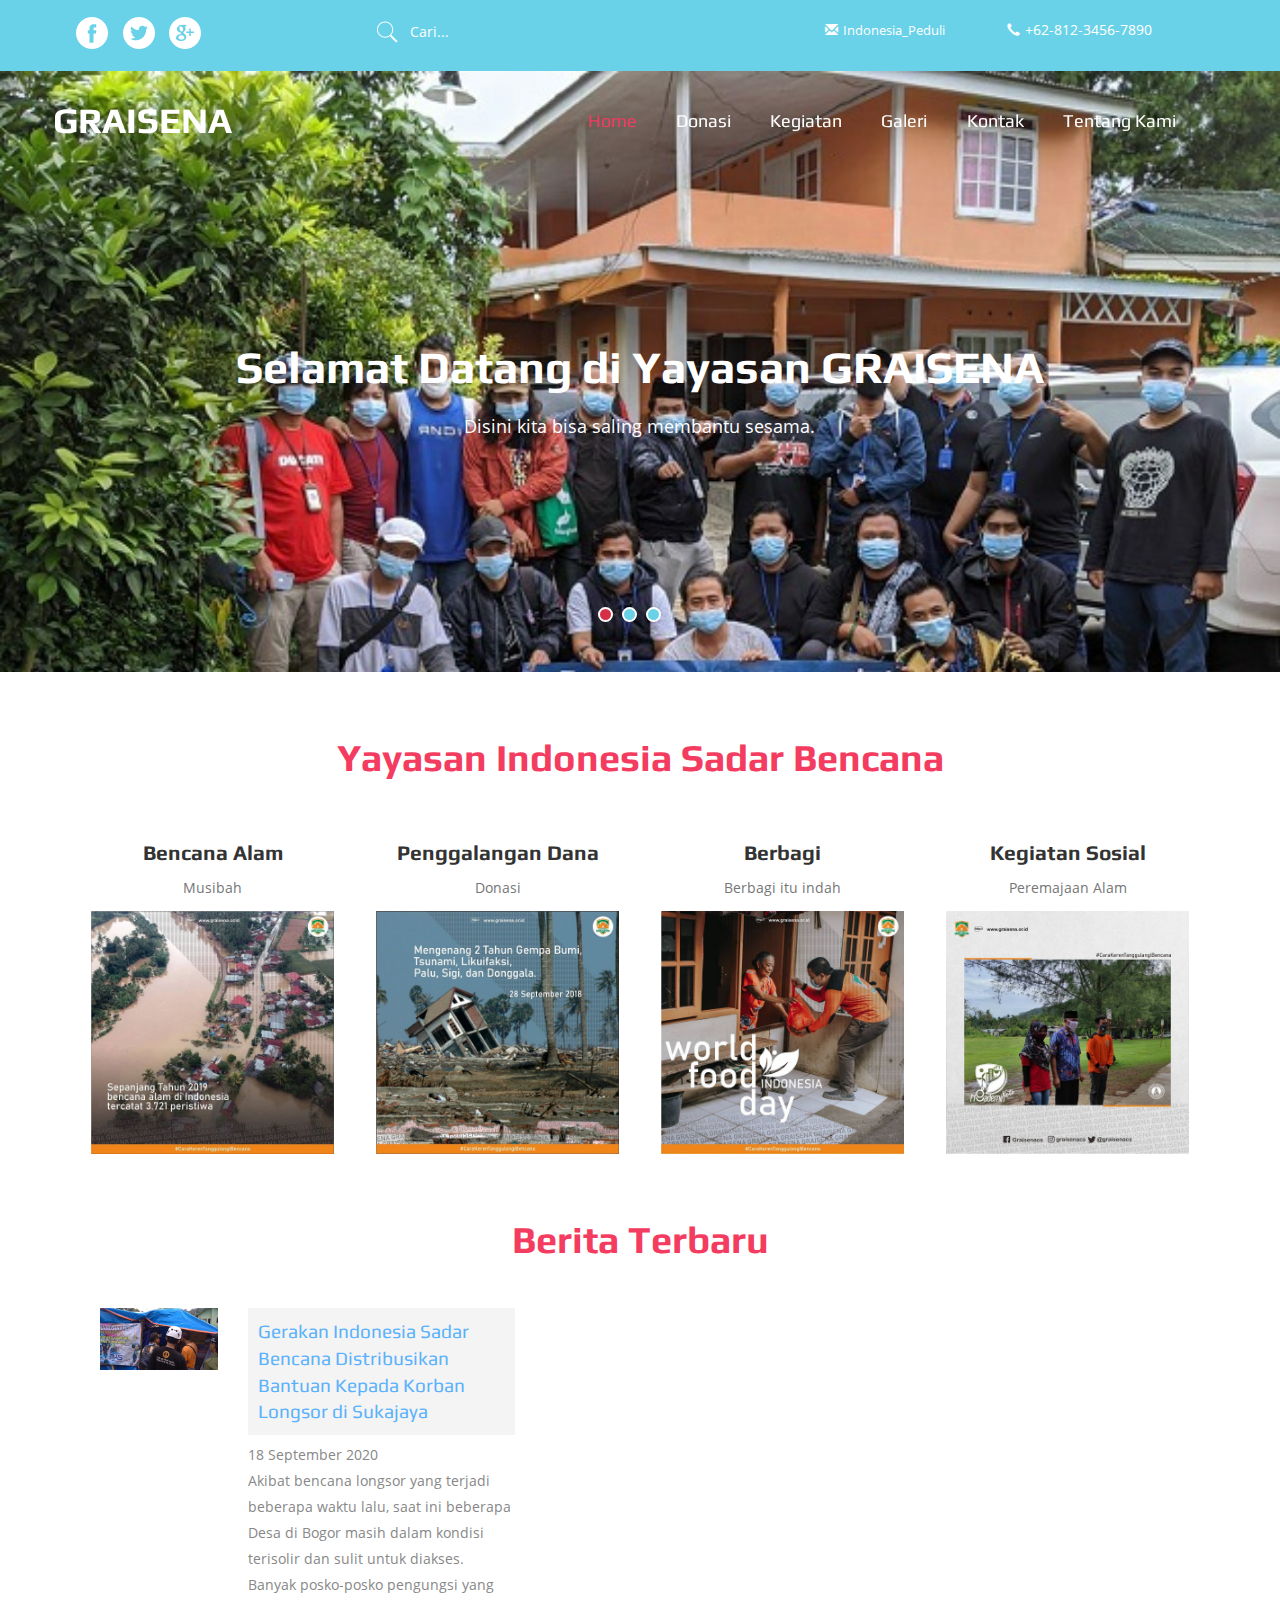
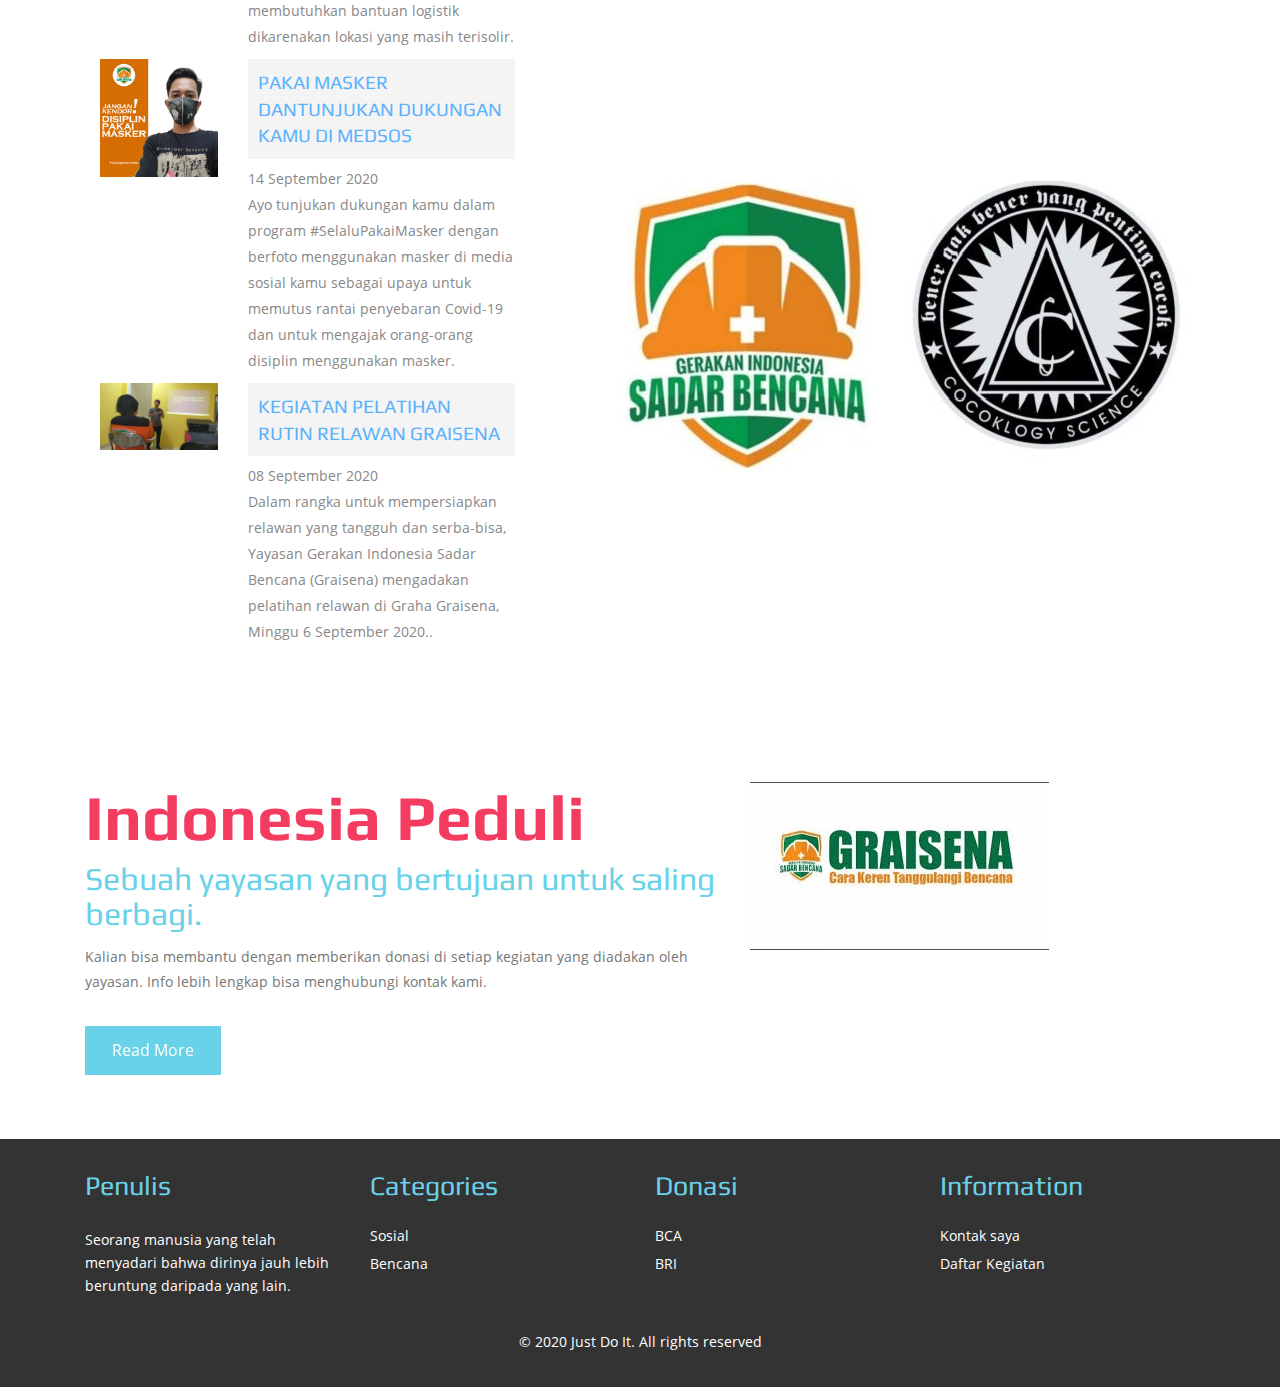
<file: index.html>
﻿<!--A Design by W3layouts
Author: W3layout
Author URL: http://w3layouts.com
License: Creative Commons Attribution 3.0 Unported
License URL: http://creativecommons.org/licenses/by/3.0/
-->
<!DOCTYPE HTML>
<html>
<head>
<title> .:Indonesia Sadar Bencana:.</title>
<link href="css/bootstrap.css" rel='stylesheet' type='text/css' />
<!-- jQuery (necessary JavaScript plugins) -->
<script src="js/bootstrap.js"></script>
<!-- Custom Theme files -->
<link href="css/style.css" rel='stylesheet' type='text/css' />
<!-- Custom Theme files -->
<!-- Custom Font Awesome files -->
<link rel="stylesheet" href="https://stackpath.bootstrapcdn.com/font-awesome/4.7.0/css/font-awesome.min.css">
<!--//theme-style-->
<meta name="viewport" content="width=device-width, initial-scale=1">
<meta http-equiv="Content-Type" content="text/html; charset=utf-8" />
<meta name="keywords" content="Game Box  Responsive web template, Bootstrap Web Templates, Flat Web Templates, Andriod Compatible web template, 
Smartphone Compatible web template, free webdesigns for Nokia, Samsung, LG, SonyErricsson, Motorola web design" />
<script type="application/x-javascript"> addEventListener("load", function() { setTimeout(hideURLbar, 0); }, false); function hideURLbar(){ window.scrollTo(0,1); } </script>

<script src="js/jquery.min.js"></script>

</head>
<body>
<!-- header -->
<div class="top-banner">
	 <div class="header">
		 <div class="container">
			 <div class="headr-left">
				 <div class="social">							
						<a href="http://www.facenook.com/wisnu.lyoko"><i class="facebook"></i></a>
						<a href="http:///www.twitter.com/wisnu_afifuddin"><i class="twitter"></i></a>
						<a href="http://www.plus.google.com/115979017088745964759"><i class="gplus"></i></a>		
				 </div>
				 <div class="search">
					 <form>
						 <input type="submit" value="">
						 <input type="text" value="" placeholder="Cari...">					 
					 </form>
				 </div>
				 <div class="clearfix"></div>
			 </div>
			 <div class="headr-right">
				 <div class="details">
					 <ul>
						 <li><a href="wisnuafif777@gmail.com"><span class="glyphicon glyphicon-envelope" aria-hidden="true"></span>Indonesia_Peduli</a></li>
						 <li><span class="glyphicon glyphicon-earphone" aria-hidden="true"></span>+62-812-3456-7890</li>
					 </ul>
				 </div>
			 </div>
			 <div class="clearfix"></div>
	 </div>
</div>
<!--banner-info-->	
	 <div class="banner-info">
		  <div class="container">
			  <div class="logo">
					 <h1><a href="index.html">GRAISENA</a></h1>
			  </div>
			 <div class="top-menu">
				 <span class="menu"></span>
					<ul class="nav1">
						 <li class="active"><a href="index.html">Home</a></li>	
						 <li><a href="donasi.html">Donasi</a></li>					 
						 <li><a href="reviews.html">Kegiatan</a></li>
						 <li><a href="gallery.html">Galeri</a></li>
						 <li><a href="contact.html">Kontak</a></li>
						 <li><a href="about.html">Tentang Kami</a></li>
				  </ul>
			 </div>	
<!-- script-for-menu -->
						<script>
							 $( "span.menu" ).click(function() {
							$( "ul.nav1" ).slideToggle( 300, function() {
							// Animation complete.
								});
								});
						</script>
					<!-- /script-for-menu -->
			 
			 <div class="clearfix"></div>
		 </div>
	 </div>
</div>
<!-- banner -->
	 <!-- Slider-starts-Here -->
	 <script src="js/responsiveslides.min.js"></script>
	 <script>
		$(function () {
		  $("#slider").responsiveSlides({
			auto:true,
			nav: false,
			speed: 500,
			namespace: "callbacks",
			pager:true,
		  });
		});
		
	   </script>
	 <div class="slider">
		  <div class="callbacks_container">
			  <ul class="rslides" id="slider">
					<div class="slid banner1">
						  <div class="caption">
								<h3>Selamat Datang di Yayasan GRAISENA</h3>
								<h4><p>Disini kita bisa saling membantu sesama.</p></h4>
						  </div>
					</div>				
					 <div class="slid banner2">	
						  <div class="caption">
								<h3>Selamat Datang di Yayasan GRAISENA</h3>
								<h4><p>Disini kita bisa saling membantu sesama.</p></h4>
						  </div>
					 </div>
					<div class="slid banner3">	
						<div class="caption">
							<h3>Selamat Datang di Yayasan GRAISENA</h3>
							<h4><p>Disini kita bisa saling membantu sesama.</p></h4>
						</div>
					</div>
			  </ul>
		 </div>
	 </div>

<!-- content -->
<div class="content">
	 <div class="container">
		 <div class="top-games">
			 <h3>Yayasan Indonesia Sadar Bencana</h3>
			 <span></span>
		 </div>
		 <div class="top-game-grids">
			 <ul id="flexiselDemo1">
				 <li>
					 <div class="game-grid">
						 <h4>Bencana Alam</h4>
						<p> Musibah </p>
						 <img src="images/FotoBencana1.jpg" class="img-responsive" alt=""/>
					 </div>	
				 </li>
				 <li>
					 <div class="game-grid">
						 <h4> Penggalangan Dana</h4>
						 <p>Donasi</p>
						 <img src="images/FotoDonasi.jpg" class="img-responsive" alt=""/>
					 </div>
				 </li>
				 <li>
					 <div class="game-grid">
						 <h4>Berbagi</h4>
						 <p> Berbagi itu indah</p>
						 <img src="images/FotoSosial1.jpg" class="img-responsive" alt=""/>
					 </div>
				 </li>
				 <li>
					 <div class="game-grid">
						 <h4>Kegiatan Sosial</h4>
						 <p>Peremajaan Alam</p>
						 <img src="images/FotoKegiatanReboisasi1.jpg" class="img-responsive" alt=""/>
					 </div>	
				 </li>				 				 	
			 </ul>
			 
			 <script type="text/javascript">
			 $(window).load(function() {			
			  $("#flexiselDemo1").flexisel({
				visibleItems: 4,
				animationSpeed: 1000,
				autoPlay: true,
				autoPlaySpeed: 3000,    		
				pauseOnHover:true,
				enableResponsiveBreakpoints: true,
				responsiveBreakpoints: { 
					portrait: { 
						changePoint:480,
						visibleItems: 1
					}, 
					landscape: { 
						changePoint:640,
						visibleItems: 2
					},
					tablet: { 
						changePoint:768,
						visibleItems: 3
					}
				}
			});
			});
			</script>
			<script type="text/javascript" src="js/jquery.flexisel.js"></script>	
		 </div>
	 </div>
</div>
<!-- latest -->
<div class="latest">
	 <div class="container">
		 <div class="latest-games">
			 <h3>Berita Terbaru</h3>
			 <span></span>
		 </div>
		 <div class="latest-top">				
				<div class="col-md-5 trailer-text">
				   <div class="sub-trailer">
				       <div class="col-md-4 sub-img">
							<img src="images/Update1.jpg" alt="img07"/>
					   </div>
					   <div class="col-md-8 sub-text">
					   		 <a href="https://graisena.or.id/2020/02/18/gerakan-indonesia-sadar-bencana-distribusikan-bantuan-kepada-korban-longsor-di-sukajaya/">Gerakan Indonesia Sadar Bencana Distribusikan Bantuan Kepada Korban Longsor di Sukajaya</a>
							 <p>18 September 2020<br> Akibat bencana longsor yang terjadi beberapa waktu lalu, saat ini beberapa Desa di Bogor masih dalam kondisi terisolir dan sulit untuk diakses. Banyak posko-posko pengungsi yang membutuhkan bantuan logistik dikarenakan lokasi yang masih terisolir.</p>
					   </div>
					    <div class="clearfix"> </div>
				   </div>
				    <div class="sub-trailer">
				       <div class="col-md-4 sub-img">
							<img src="images/Update2.jpg" alt="img07"/>
					   </div>
					   <div class="col-md-8 sub-text">
					   		 <a href="https://graisena.or.id/2020/09/14/pakai-masker-dantunjukan-dukungan-kamu-di-medsos/"> PAKAI MASKER DANTUNJUKAN DUKUNGAN KAMU DI MEDSOS</a>
							 <p>14 September 2020 <br> Ayo tunjukan dukungan kamu dalam program #SelaluPakaiMasker dengan berfoto menggunakan masker di media sosial kamu sebagai upaya untuk memutus rantai penyebaran Covid-19 dan untuk mengajak orang-orang disiplin menggunakan masker.</p>
					   </div>
					    <div class="clearfix"> </div>
				   </div>
				    <div class="sub-trailer">
				       <div class="col-md-4 sub-img">
							<img src="images/Update3.jpeg" alt="img07"/>
					   </div>
					   <div class="col-md-8 sub-text">
					   		 <a href="https://graisena.or.id/2020/09/08/kegiatan-pelatihan-rutin-relawan-graisena/">KEGIATAN PELATIHAN RUTIN RELAWAN GRAISENA</a>
							 <p>08 September 2020 <br> Dalam rangka untuk mempersiapkan relawan yang tangguh dan serba-bisa, Yayasan Gerakan Indonesia Sadar Bencana (Graisena) mengadakan pelatihan relawan di Graha Graisena, Minggu 6 September 2020..</p>
					   </div>
					    <div class="clearfix"> </div>
				   </div>
				</div>
				<div class="col-md-7 trailer">
				 <iframe width="560" height="315" src="https://www.youtube.com/embed/1UVcvcgF9Nk" frameborder="0" allow="accelerometer; autoplay; clipboard-write; encrypted-media; gyroscope; picture-in-picture" allowfullscreen></iframe>
				<!-- poster -->
				<div class="poster">
					<div class="container">
						<div class="poster-info">
						<img src="images/Sampulposter.jpg" alt="img07"/>
						</div>
					</div>
				</div>
				</div>
				
				 <div class="clearfix"> </div>
			</div>
	 </div>
</div>

<!-- x-box -->
<div class="x-box">
	 <div class="container">	
		 <div class="x-box_sec">
			 <div class="col-md-7 x-box-left">
				 <h2>Indonesia Peduli</h2>
				 <h3>Sebuah yayasan yang bertujuan untuk saling berbagi.</h3>
				 <p>Kalian bisa membantu dengan memberikan donasi di setiap kegiatan yang diadakan oleh yayasan. Info lebih lengkap bisa menghubungi kontak kami.</p>
				 <a class="hvr-bounce-to-top" href="reviews.html">Read More</a>
			 </div>
			 <div class="col-md-5 x-box-right">
				 <img src="images/Sampulbawah.jpg" class="img-responsive" alt=""/>
			 </div>
			 <div class="clearfix"></div>
		 </div>
	 </div>
</div>
<!-- footer -->
<div class="footer">
	 <div class="container">
		 <div class="footer-grids">
			 <div class="col-md-3 ftr-info">
				 <h3>Penulis</h3>
				 <p>Seorang manusia yang telah menyadari bahwa dirinya jauh lebih beruntung daripada yang lain.</p>
			 </div>
			 <div class="col-md-3 ftr-grid">
				 <h3>Categories</h3>
				 <ul class="ftr-list">
					 <li><a href="#">Sosial</a></li>
					 <li><a href="#">Bencana</a></li>
			
				 </ul>				 
			 </div>
			 <div class="col-md-3 ftr-grid">
				 <h3>Donasi</h3>
				 <ul class="ftr-list">
					 <li><a href="https://www.bca.co.id/">BCA</a></li>
					 <li><a href="https://bri.co.id/">BRI</a></li>
				
				 </ul>				 
			 </div>
			 <div class="col-md-3 ftr-grid">
				 <h3>Information</h3>
				 <ul class="ftr-list">	
					 <li><a href="https://wa.me/081247975919">Kontak saya</a></li> 
					 <li><a href="#">Daftar Kegiatan</a></li>
									 
				 </ul>				 
			 </div>		
			 <div class="clearfix"></div>
		 </div>
	 </div>
</div>
<!---->
<div class="copywrite">
	 <div class="container">
		 <p> © 2020 Just Do It. All rights reserved </a></p>
	 </div>
</div>
<!---->
</body>
</html>
</file>
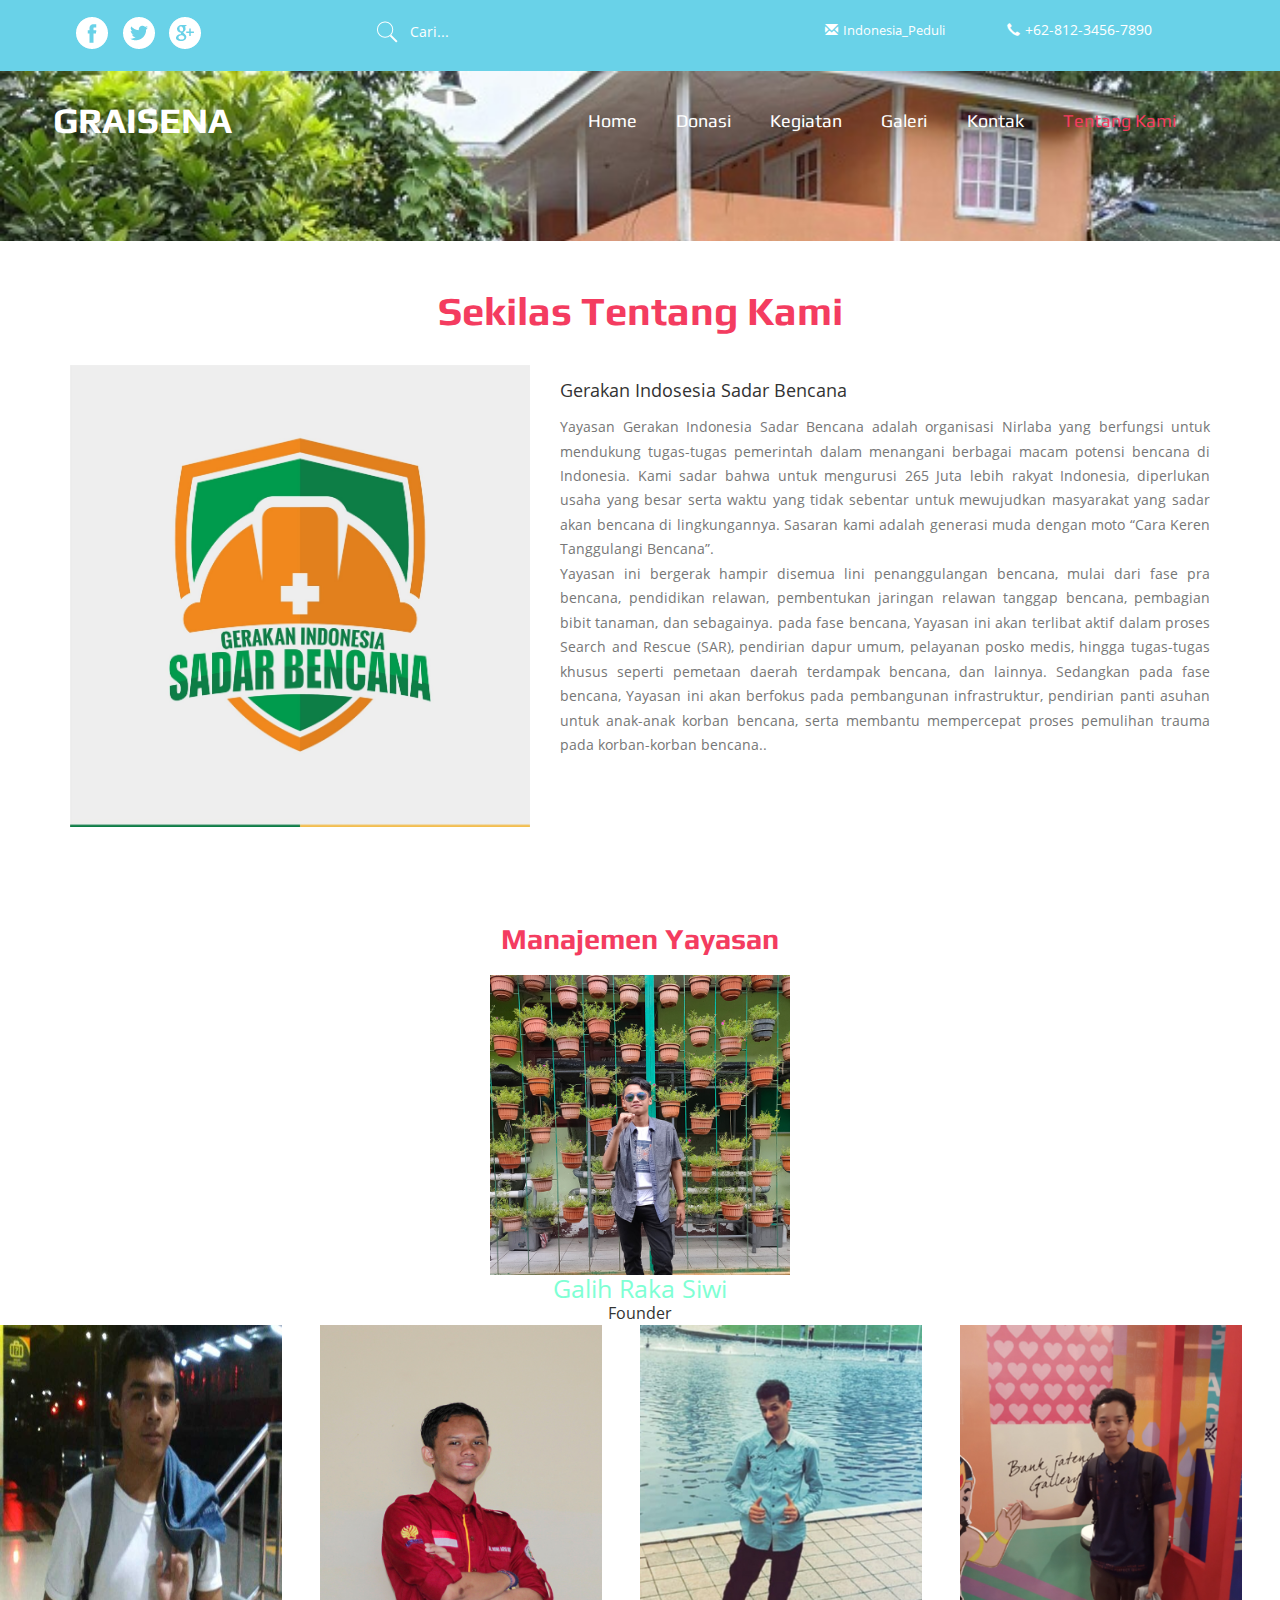
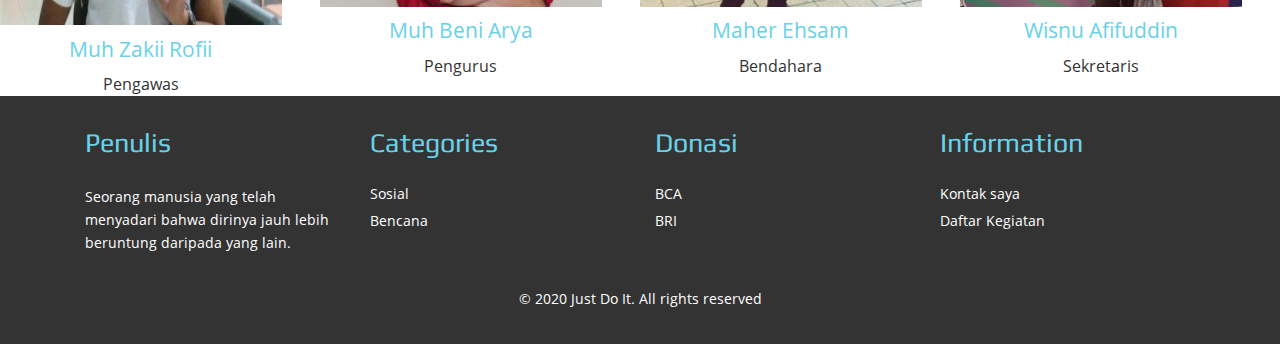
<file: about.html>
﻿<!--A Design by W3layouts
Author: W3layout
Author URL: http://w3layouts.com
License: Creative Commons Attribution 3.0 Unported
License URL: http://creativecommons.org/licenses/by/3.0/
-->
<!DOCTYPE HTML>
<html>
<head>
<title>.:Indonesia Sadar Bencana:.</title>
<link href="css/bootstrap.css" rel='stylesheet' type='text/css' />
<!-- jQuery (necessary JavaScript plugins) -->
<script src="js/bootstrap.js"></script>
<!-- Custom Theme files -->
<link href="css/style.css" rel='stylesheet' type='text/css' />
<!-- Custom Theme files -->
<!--//theme-style-->
<meta name="viewport" content="width=device-width, initial-scale=1">
<meta http-equiv="Content-Type" content="text/html; charset=utf-8" />
<meta name="keywords" content="Game Box  Responsive web template, Bootstrap Web Templates, Flat Web Templates, Andriod Compatible web template, 
Smartphone Compatible web template, free webdesigns for Nokia, Samsung, LG, SonyErricsson, Motorola web design" />
<script type="application/x-javascript"> addEventListener("load", function() { setTimeout(hideURLbar, 0); }, false); function hideURLbar(){ window.scrollTo(0,1); } </script>

<script src="js/jquery.min.js"></script>

</head>
<body>
<!-- header -->
<div class="header">
	 <div class="container">
		 <div class="headr-left">
			 <div class="social">							
					<a href="http://www.facenook.com/wisnu.lyoko"><i class="facebook"></i></a>
						<a href="http:///www.twitter.com/wisnu_afifuddin"><i class="twitter"></i></a>
						<a href="http://www.plus.google.com/115979017088745964759"><i class="gplus"></i></a>		
			 </div>
			 <div class="search">
				 <form>
					 <input type="submit" value="">
					 <input type="text" value="" placeholder="Cari...">					 
				 </form>
			 </div>
			 <div class="clearfix"></div>
		 </div>
		 <div class="headr-right">
			 <div class="details">
				 <ul>
					  <li><a href="wisnuafif777@gmail.com"><span class="glyphicon glyphicon-envelope" aria-hidden="true"></span>Indonesia_Peduli</a></li>
						 <li><span class="glyphicon glyphicon-earphone" aria-hidden="true"></span>+62-812-3456-7890</li>
				 </ul>
			 </div>
		 </div>
		 <div class="clearfix"></div>
	 </div>
</div>
<!--banner-info-->	
<div class="banner-info">
	  <div class="container">
		  <div class="logo">
				 <h1><a href="index.html">GRAISENA</a></h1>
		  </div>
		 <div class="top-menu">
		     <span class="menu"></span>
				<ul class="nav1">
						 <li><a href="index.html">Home</a></li>
						 <li><a href="donasi.html">Donasi</a></li>						  
						 <li><a href="reviews.html">Kegiatan</a></li>
						 <li><a href="gallery.html">Galeri</a></li>
						 <li><a href="contact.html">Kontak</a></li>
						 <li class="active"><a href="about.html">Tentang Kami</a></li>
			  </ul>
		 </div>	
<!-- script-for-menu -->
					<script>
						 $( "span.menu" ).click(function() {
						$( "ul.nav1" ).slideToggle( 300, function() {
						// Animation complete.
							});
							});
					</script>
				<!-- /script-for-menu -->		 
		 <div class="clearfix"></div>
	 </div>
</div>
<!-- banner -->
<div class="banner">		  			
		<div class="bnr2">						  
	   </div>			 
</div>
<!-- About -->
<div class="about">
	 <div class="container">
		 <p><h2>Sekilas Tentang Kami</h2></p>
		 <div class="about-info-grids">
			 <div class="col-md-5 abt-pic">
				 <img src="foto/10.jpg" class="img-responsive" alt=""/>
			 </div>
			 <div class="col-md-7 abt-info-pic">
				 <ul><h4> Gerakan Indosesia Sadar Bencana </h4>
					<p align="justify"> Yayasan Gerakan Indonesia Sadar Bencana adalah organisasi Nirlaba yang berfungsi untuk mendukung tugas-tugas pemerintah dalam menangani berbagai macam potensi bencana di Indonesia. Kami sadar bahwa untuk mengurusi 265 Juta lebih rakyat Indonesia, diperlukan usaha yang besar serta waktu yang tidak sebentar untuk mewujudkan masyarakat yang sadar akan bencana di lingkungannya. Sasaran kami adalah generasi muda dengan moto “Cara Keren Tanggulangi Bencana”.

<br>Yayasan ini bergerak hampir disemua lini penanggulangan bencana, mulai dari fase pra bencana, pendidikan relawan, pembentukan jaringan relawan tanggap bencana, pembagian bibit tanaman, dan sebagainya. pada fase bencana, Yayasan ini akan terlibat aktif dalam proses Search and Rescue (SAR), pendirian dapur umum, pelayanan posko medis, hingga tugas-tugas khusus seperti pemetaan daerah terdampak bencana, dan lainnya. Sedangkan pada fase bencana, Yayasan ini akan berfokus pada pembangunan infrastruktur, pendirian panti asuhan untuk anak-anak korban bencana, serta membantu mempercepat proses pemulihan trauma pada korban-korban bencana..</P>
				 </ul>
			 </div>
			 <div class="clearfix"></div>
		 </div>
		 
					 <div class="clearfix"></div>
				</div>
		   </div>

		   <div class="team">
			<div class="grid_4"></div>
			 <center> <h3>  Manajemen Yayasan</h3></center>	
			<div class="box" >			 	
			 <center> <img src="foto/galih.jpg"  width="300px" alt=""></center>  
					<center><p> <h4 style="color:aquamarine; font-size: 25px;"> Galih Raka Siwi</h4></p></center>
					 <p><center> Founder </P></center> 
			</div> 
			  <div class="grid_4 span66" >
				<div class="team-grid">
						   <img src="foto/zakii.jpg" height="300px" alt="">
						  <center> <h4>Muh Zakii Rofii</h4></center>
						  <p><center>Pengawas </p></center>
					  </div>
			  </div>  			  
			  <div class="grid_4">
				 <div class="team-grid">
						   <img src="foto/beni.jpg" alt="">
						  <center><p><h4>Muh Beni Arya</h4></p></center>
						  <p><center> Pengurus </p></center>
					  </div>
			  </div>
			    
			  <div class="grid_4 span66">
				<div class="team-grid">
						   <img src="foto/maher.jpg" alt="">
						  <center> <h4>Maher Ehsam</h4></center>
						  <p><center>Bendahara </p></center>
					  </div>
			  </div>
			   <div class="grid_4 span66">
				<div class="team-grid">
						   <img src="foto/wisnu.jpg" alt="">
						  <center> <h4>Wisnu Afifuddin</h4></center>
						  <p><center>Sekretaris </p></center>
					  </div>
			  </div>
			  </div>
			 <div class="clearfix"></div> 
		  </div>
	 </div>
</div>
<!-- footer -->
<div class="footer">
	 <div class="container">
		 <div class="footer-grids">
			 <div class="col-md-3 ftr-info">
				 <h3>Penulis</h3>
				 <p>Seorang manusia yang telah menyadari bahwa dirinya jauh lebih beruntung daripada yang lain.</p>
			 </div>
			 <div class="col-md-3 ftr-grid">
				 <h3>Categories</h3>
				 <ul class="ftr-list">
					 <li><a href="#">Sosial</a></li>
					 <li><a href="#">Bencana</a></li>
			
				 </ul>				 
			 </div>
			 <div class="col-md-3 ftr-grid">
				 <h3>Donasi</h3>
				 <ul class="ftr-list">
					 <li><a href="#">BCA</a></li>
					 <li><a href="#">BRI</a></li>
				
				 </ul>				 
			 </div>
			 <div class="col-md-3 ftr-grid">
				 <h3>Information</h3>
				 <ul class="ftr-list">	
					 <li><a href="#">Kontak saya</a></li>
					 <li><a href="#">Daftar Kegiatan</a></li>
									 
				 </ul>				 
			 </div>		
			 <div class="clearfix"></div>
		 </div>
	 </div>
</div>
<!---->
<div class="copywrite">
	 <div class="container">
		 <p> © 2020 Just Do It. All rights reserved </a></p>
	 </div>
</div>
<!---->
</body>
</html>
</file>
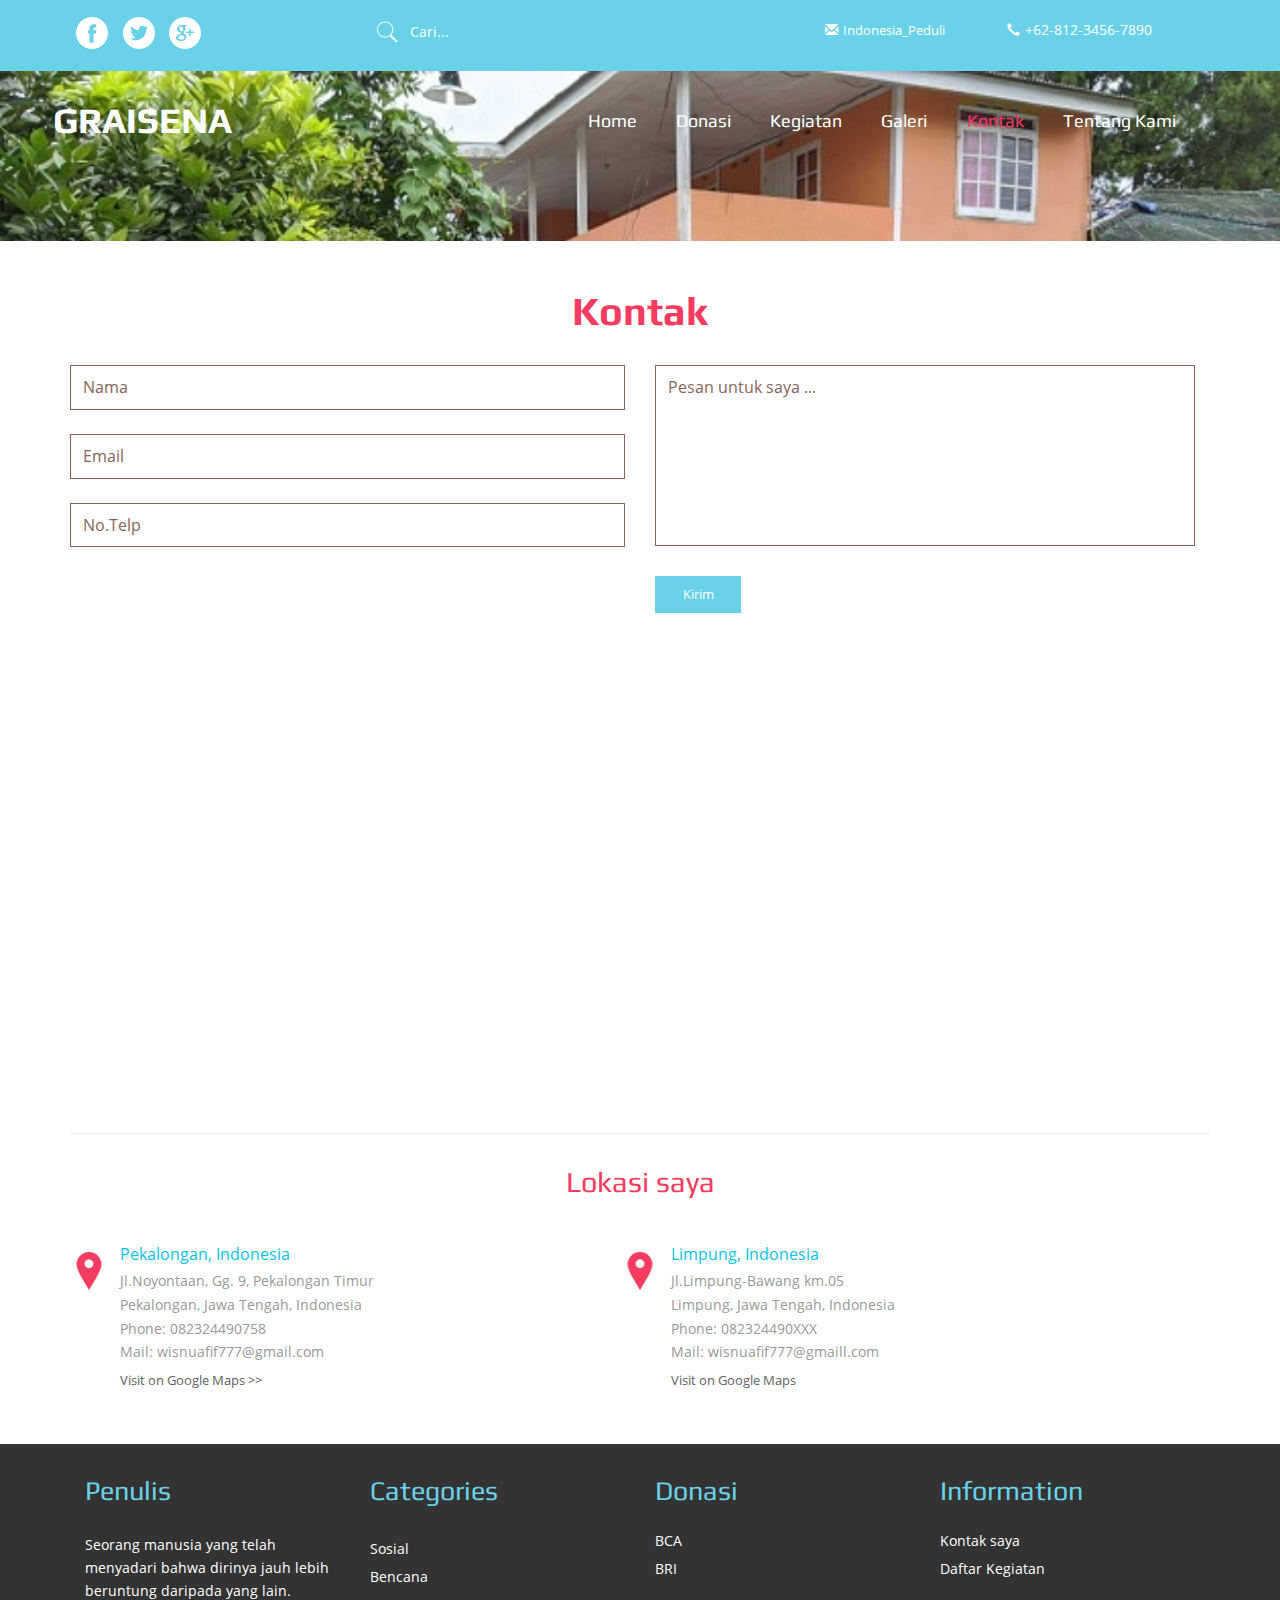
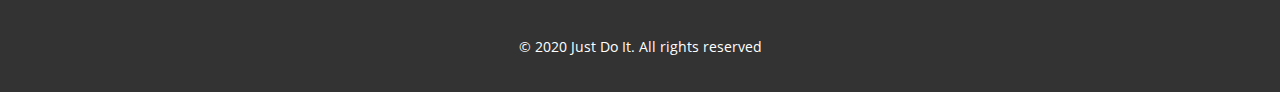
<file: contact.html>
﻿<!--A Design by W3layouts
Author: W3layout
Author URL: http://w3layouts.com
License: Creative Commons Attribution 3.0 Unported
License URL: http://creativecommons.org/licenses/by/3.0/
-->
<!DOCTYPE HTML>
<html>
<head>
<title>.:Indonesia Sadar Bencana:.</title>
<link href="css/bootstrap.css" rel='stylesheet' type='text/css' />
<!-- jQuery (necessary JavaScript plugins) -->
<script src="js/bootstrap.js"></script>
<!-- Custom Theme files -->
<link href="css/style.css" rel='stylesheet' type='text/css' />
<!-- Custom Theme files -->
<!--//theme-style-->
<meta name="viewport" content="width=device-width, initial-scale=1">
<meta http-equiv="Content-Type" content="text/html; charset=utf-8" />
<meta name="keywords" content="Game Box  Responsive web template, Bootstrap Web Templates, Flat Web Templates, Andriod Compatible web template, 
Smartphone Compatible web template, free webdesigns for Nokia, Samsung, LG, SonyErricsson, Motorola web design" />
<script type="application/x-javascript"> addEventListener("load", function() { setTimeout(hideURLbar, 0); }, false); function hideURLbar(){ window.scrollTo(0,1); } </script>

<script src="js/jquery.min.js"></script>

</head>
<body>
<!-- header -->
<div class="top-banner">
	 <div class="header">
		 <div class="container">
			 <div class="headr-left">
				 <div class="social">							
						<a href="http://www.facenook.com/wisnu.lyoko"><i class="facebook"></i></a>
						<a href="http:///www.twitter.com/wisnu_afifuddin"><i class="twitter"></i></a>
						<a href="http://www.plus.google.com/115979017088745964759"><i class="gplus"></i></a>		
				 </div>
				 <div class="search">
					 <form>
						 <input type="submit" value="">
						 <input type="text" value="" placeholder="Cari...">					 
					 </form>
				 </div>
				 <div class="clearfix"></div>
			 </div>
			 <div class="headr-right">
				 <div class="details">
					 <ul>
						 <li><a href="wisnuafif777@gmail.com"><span class="glyphicon glyphicon-envelope" aria-hidden="true"></span>Indonesia_Peduli</a></li>
						 <li><span class="glyphicon glyphicon-earphone" aria-hidden="true"></span>+62-812-3456-7890</li>
					 </ul>
				 </div>
			 </div>
			 <div class="clearfix"></div>
		 </div>
	 </div>
<!--banner-info-->	
<div class="banner-info">
	  <div class="container">
		  <div class="logo">
				 <h1><a href="index.html">GRAISENA</a></h1>
		  </div>
		 <div class="top-menu">
		     <span class="menu"></span>
				<ul class="nav1">
						 <li><a href="index.html">Home</a></li>
						 <li><a href="donasi.html">Donasi</a></li>						 
						 <li><a href="reviews.html">Kegiatan</a></li>
						 <li><a href="gallery.html">Galeri</a></li>
						 <li class="active"><a href="contact.html">Kontak</a></li>
						 <li><a href="about.html">Tentang Kami</a></li>
			  </ul>
		 </div>
<!-- script-for-menu -->
					<script>
						 $( "span.menu" ).click(function() {
						$( "ul.nav1" ).slideToggle( 300, function() {
						// Animation complete.
							});
							});
					</script>
				<!-- /script-for-menu -->		 
		 <div class="clearfix"></div>
	 </div>
</div>
<!-- banner -->
<div class="banner">		  			
		<div class="bnr2">						  
	   </div>			 
</div>
<!---->
<div class="contact">
	 <div class="container">
		 <div class="contact-head">
		 	 <h2>Kontak</h2>
			  <form>
				  <div class="col-md-6 contact-left">
					<input type="text" class="text" value="Nama" onfocus="this.value = '';" onblur="if (this.value == '') {this.value = 'Name';}">
					<input type="text" class="text" value="Email" onfocus="this.value = '';" onblur="if (this.value == '') {this.value = 'Email';}">
					<input type="text" class="text" value="No.Telp" onfocus="this.value = '';" onblur="if (this.value == '') {this.value = 'Phone';}">
				 </div>
				 <div class="col-md-6 contact-right">
						 <textarea value="Pesan" onfocus="this.value = '';" onblur="if (this.value == '') {this.value = 'Message';}">Pesan untuk saya ...</textarea>
						 <input type="submit" value="Kirim"/>
				 </div>
				 <div class="clearfix"></div>
			 </form>
		 </div>
		 <div class="contact-map">
				<iframe src="https://www.google.com/maps/embed?pb=!1m18!1m12!1m3!1d3960.95528741815!2d109.67789019112631!3d-6.895951746238798!2m3!1f0!2f0!3f0!3m2!1i1024!2i768!4f13.1!3m3!1m2!1s0x2e70243a0a9a0a61%3A0x829db6c24f46d1ef!2sGg.+9%2C+Pekalongan+Tim.%2C+Kota+Pekalongan%2C+Jawa+Tengah+51128%2C+Indonesia!5e0!3m2!1sid!2suk!4v1511389578329" width="600" height="450" frameborder="0" style="border:0" allowfullscreen></iframe>
	     </div>
		 <div class="address">
			 <h3>Lokasi saya</h3>
			 <div class="locations">				 
				  <ul>
					 <li><span></span></li>					 					
					 <li>
						 <div class="address-info">	
							 <h4>Pekalongan, Indonesia</h4>
							 <p>Jl.Noyontaan, Gg. 9, Pekalongan Timur</p>
							 <p>Pekalongan, Jawa Tengah, Indonesia</p>
							 <p>Phone: 082324490758</p>
							 <p>Mail: <a href="wisnuafif777@gmail.com"> wisnuafif777@gmail.com</a></p>
							 <p><h5><a href="https:"https://www.google.co.uk/maps/place/Gg.+9,+Pekalongan+Tim.,+Kota+Pekalongan,+Jawa+Tengah+51128,+Indonesia/@-6.8959517,109.6778902,17z/data=!4m13!1m7!3m6!1s0x2e70243a0a9a0a61:0x829db6c24f46d1ef!2sGg.+9,+Pekalongan+Tim.,+Kota+Pekalongan,+Jawa+Tengah+51128,+Indonesia!3b1!8m2!3d-6.8959411!4d109.6789899!3m4!1s0x2e70243a0a9a0a61:0x829db6c24f46d1ef!8m2!3d-6.8959411!4d109.6789899?hl=id">Visit on Google Maps >></a></h5>	</p>
						 </div>
					 </li>				
				  </ul>	
				  <ul>
					 <li><span></span></li>					 					
					 <li>
						 <div class="address-info">	
							 <h4>Limpung, Indonesia</h4>
							 <p>Jl.Limpung-Bawang km.05</p>
							 <p>Limpung, Jawa Tengah, Indonesia</p>
							 <p>Phone: 082324490XXX</p>
							 <p>Mail: <a href="wisnuafif777@gmail.com"> wisnuafif777@gmaill.com</a></p>
							 <p><h5><a href="https://www.google.co.uk/maps/place/Gg.+9,+Pekalongan+Tim.,+Kota+Pekalongan,+Jawa+Tengah+51128,+Indonesia/@-6.8959517,109.6778902,17z/data=!4m13!1m7!3m6!1s0x2e70243a0a9a0a61:0x829db6c24f46d1ef!2sGg.+9,+Pekalongan+Tim.,+Kota+Pekalongan,+Jawa+Tengah+51128,+Indonesia!3b1!8m2!3d-6.8959411!4d109.6789899!3m4!1s0x2e70243a0a9a0a61:0x829db6c24f46d1ef!8m2!3d-6.8959411!4d109.6789899?hl=id">Visit on Google Maps</h5></P>	
						 </div>
					 </li>				
				  </ul>		
			 </div>			 
		 </div>		 
	 </div>
</div>
<!-- footer -->
<div class="footer">
	 <div class="container">
		 <div class="footer-grids">
			 <div class="col-md-3 ftr-info">
				 <h3>Penulis</h3>
				 <p>Seorang manusia yang telah menyadari bahwa dirinya jauh lebih beruntung daripada yang lain.</p>
			 </div>
			 <div class="col-md-3 ftr-grid">
				 <h3>Categories</h3>
				 <ul class="ftr-list">
					 <li><a href="#">Sosial</a></li>
					 <li><a href="#">Bencana</a></li>
			
				 </ul>				 
			 </div>
			 <div class="col-md-3 ftr-grid">
				 <h3>Donasi</h3>
				 <ul class="ftr-list">
					 <li><a href="#">BCA</a></li>
					 <li><a href="#">BRI</a></li>
				
				 </ul>				 
			 </div>
			 <div class="col-md-3 ftr-grid">
				 <h3>Information</h3>
				 <ul class="ftr-list">	
					 <li><a href="#">Kontak saya</a></li>
					 <li><a href="#">Daftar Kegiatan</a></li>
									 
				 </ul>				 
			 </div>		
			 <div class="clearfix"></div>
		 </div>
	 </div>
</div>
<!---->
<div class="copywrite">
	 <div class="container">
		 <p> © 2020 Just Do It. All rights reserved </a></p>
	 </div>
</div>
<!---->
</body>
</html>
</file>
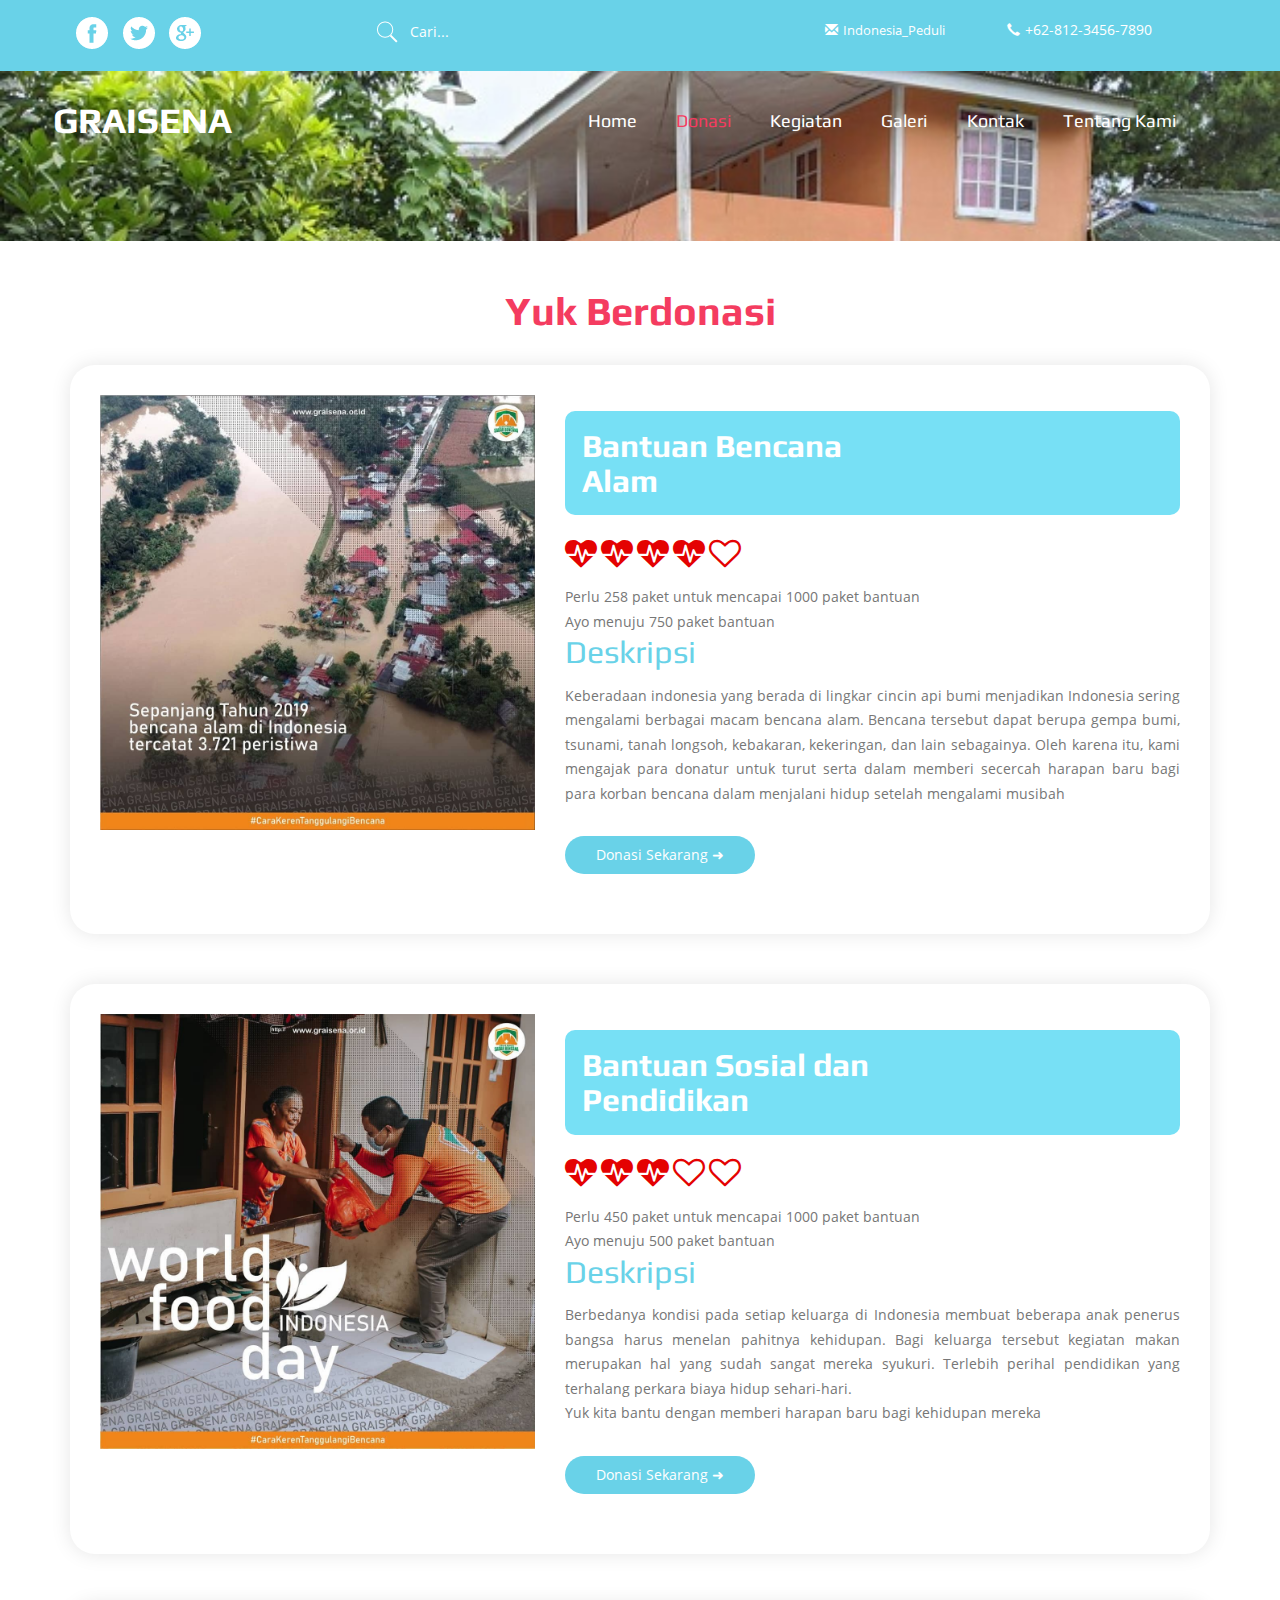
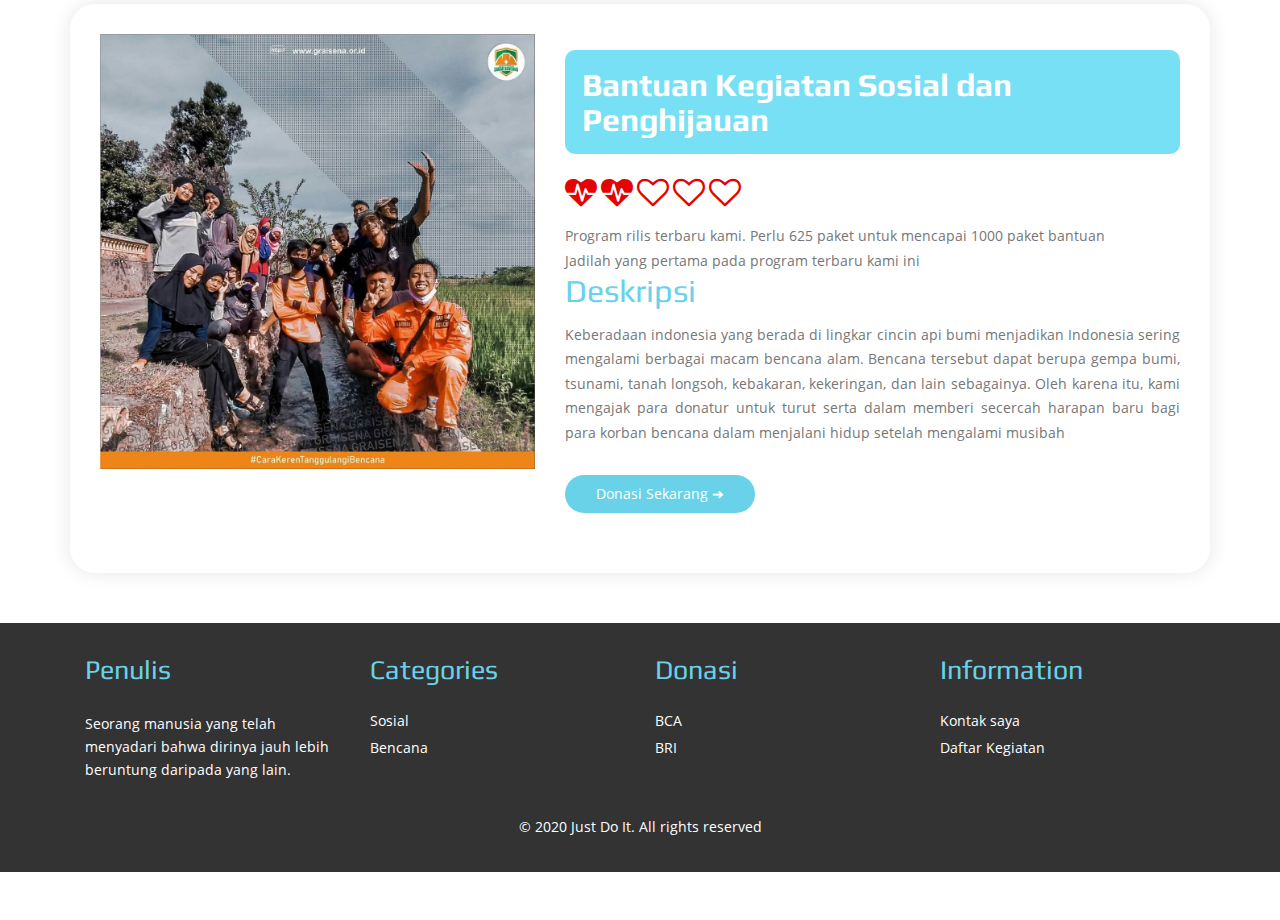
<file: donasi.html>
<!--A Design by W3layouts
Author: W3layout
Author URL: http://w3layouts.com
License: Creative Commons Attribution 3.0 Unported
License URL: http://creativecommons.org/licenses/by/3.0/
-->
<!DOCTYPE HTML>
<html>
<head>
<title>.:Indonesia Sadar Bencana:.</title>
<link href="css/bootstrap.css" rel='stylesheet' type='text/css' />
<!-- jQuery (necessary JavaScript plugins) -->
<script src="js/bootstrap.js"></script>
<!-- Custom Theme files -->
<link href="css/style.css" rel='stylesheet' type='text/css' />
<link rel="stylesheet" href="css/lightbox.css">
<!-- Custom Font Awesome files -->
<link rel="stylesheet" href="https://stackpath.bootstrapcdn.com/font-awesome/4.7.0/css/font-awesome.min.css">

<!-- Custom Theme files -->
<!--//theme-style-->
<meta name="viewport" content="width=device-width, initial-scale=1">
<meta http-equiv="Content-Type" content="text/html; charset=utf-8" />
<meta name="keywords" content="Game Box  Responsive web template, Bootstrap Web Templates, Flat Web Templates, Andriod Compatible web template, 
Smartphone Compatible web template, free webdesigns for Nokia, Samsung, LG, SonyErricsson, Motorola web design" />
<script type="application/x-javascript"> addEventListener("load", function() { setTimeout(hideURLbar, 0); }, false); function hideURLbar(){ window.scrollTo(0,1); } </script>

<script src="js/jquery.min.js"></script>

</head>
<body>
<!-- header -->
<div class="top-banner">
	 <div class="header">
		 <div class="container">
			 <div class="headr-left">
				 <div class="social">							
						<a href="http://www.facenook.com/wisnu.lyoko"><i class="facebook"></i></a>
						<a href="http:///www.twitter.com/wisnu_afifuddin"><i class="twitter"></i></a>
						<a href="http://www.plus.google.com/115979017088745964759"><i class="gplus"></i></a>		
				 </div>
				 <div class="search">
					 <form>
						 <input type="submit" value="">
						 <input type="text" value="" placeholder="Cari...">					 
					 </form>
				 </div>
				 <div class="clearfix"></div>
			 </div>
			 <div class="headr-right">
				 <div class="details">
					 <ul>
						 <li><a href="wisnuafif777@gmail.com"><span class="glyphicon glyphicon-envelope" aria-hidden="true"></span>Indonesia_Peduli</a></li>
						 <li><span class="glyphicon glyphicon-earphone" aria-hidden="true"></span>+62-812-3456-7890</li>
					 </ul>
				 </div>
			 </div>
			 <div class="clearfix"></div>
		 </div>
	 </div>
<!--banner-info-->	
<div class="banner-info">
	  <div class="container">
		  <div class="logo">
				 <h1><a href="index.html">GRAISENA</a></h1>
		  </div>
		 <div class="top-menu">
		     <span class="menu"></span>
				<ul class="nav1">
						 <li><a href="index.html">Home</a></li>
						 <li class="active"><a href="donasi.html">Donasi</a></li>							 
						 <li><a href="reviews.html">Kegiatan</a></li>
						 <li><a href="gallery.html">Galeri</a></li>
						 <li><a href="contact.html">Kontak</a></li>
						 <li><a href="about.html">Tentang Kami</a></li>
			  </ul>
		 </div>
<!-- script-for-menu -->
					<script>
						 $( "span.menu" ).click(function() {
						$( "ul.nav1" ).slideToggle( 300, function() {
						// Animation complete.
							});
							});
					</script>
				<!-- /script-for-menu -->		 
		 <div class="clearfix"></div>
	 </div>
</div>
<!-- banner -->
<div class="banner">		  			
		<div class="bnr2">						  
	   </div>			 
</div>
<!----> 
			<div class="about">
				<div class="container">
					<p><h2>Yuk Berdonasi</h2></p>
					<div class="about-info-grids">
						<div class="opik">
						<div class="col-md-5 abt-pic">
							<img src="images/FotoBencana1.jpg" class="img-responsive" alt=""/>
						</div>
						<div class="col-md-7 abt-info-pic">
							<ul><h1 class="sania"> Bantuan Bencana </br>Alam</h1>
							</br>
								<div class="rating">
									<i class="fa fa-heartbeat fa-2x" aria-hidden="true"></i>
									<i class="fa fa-heartbeat fa-2x" aria-hidden="true"></i>
									<i class="fa fa-heartbeat fa-2x" aria-hidden="true"></i>
									<i class="fa fa-heartbeat fa-2x" aria-hidden="true"></i>
									<i class="fa fa-heart-o fa-2x" aria-hidden="true"></i>
								</div>
							   <p align="justify">Perlu 258 paket untuk mencapai 1000 paket bantuan </br> Ayo menuju 750 paket bantuan		</p>
								<h3>Deskripsi</h3>
								<p align="justify">Keberadaan indonesia yang berada di lingkar cincin api bumi menjadikan Indonesia
												sering mengalami berbagai macam bencana alam. Bencana tersebut dapat berupa gempa bumi,
												 tsunami, tanah longsoh, kebakaran, kekeringan, dan lain sebagainya. Oleh karena itu, kami 
												 mengajak para donatur untuk turut serta dalam memberi secercah harapan baru bagi para korban bencana dalam menjalani hidup setelah
												  mengalami musibah
								</p>
								<a href="" class="btn" >Donasi Sekarang &#10140</a>
							</ul>
						</div>
						
						<div class="clearfix"></div>
					</div>
					<div class="opik">
						<div class="col-md-5 abt-pic">
							<img src="foto/1.jpg" class="img-responsive" alt=""/>
						</div>
						<div class="col-md-7 abt-info-pic">
							<ul><h1 class="sania"> Bantuan Sosial dan </br>Pendidikan</h1>
							</br>
								<div class="rating">
									<i class="fa fa-heartbeat fa-2x" aria-hidden="true"></i>
									<i class="fa fa-heartbeat fa-2x" aria-hidden="true"></i>
									<i class="fa fa-heartbeat fa-2x" aria-hidden="true"></i>
									<i class="fa fa-heart-o fa-2x" aria-hidden="true"></i>
									<i class="fa fa-heart-o fa-2x" aria-hidden="true"></i>
								</div>
							   <p align="justify">Perlu 450 paket untuk mencapai 1000 paket bantuan </br> Ayo menuju 500 paket bantuan		</p>
								<h3>Deskripsi</h3>
								<p align="justify">Berbedanya kondisi pada setiap keluarga di Indonesia membuat beberapa anak penerus bangsa
													harus menelan pahitnya kehidupan. Bagi keluarga tersebut kegiatan makan merupakan hal yang
													 sudah sangat mereka syukuri. Terlebih perihal pendidikan yang terhalang perkara biaya hidup sehari-hari. 
								</br>Yuk kita bantu dengan memberi harapan baru bagi kehidupan mereka
								</p>
								<a href="" class="btn" >Donasi Sekarang &#10140</a>
							</ul>
						</div>
						
						<div class="clearfix"></div>
					</div>
					<div class="opik">
						<div class="col-md-5 abt-pic">
							<img src="foto/9.jpg" class="img-responsive" alt=""/>
						</div>
						<div class="col-md-7 abt-info-pic">
							<ul><h1 class="sania"> Bantuan Kegiatan Sosial dan </br>Penghijauan</h1>
							</br>
								<div class="rating">
									<i class="fa fa-heartbeat fa-2x" aria-hidden="true"></i>
									<i class="fa fa-heartbeat fa-2x" aria-hidden="true"></i>
									<i class="fa fa-heart-o fa-2x" aria-hidden="true"></i>
									<i class="fa fa-heart-o fa-2x" aria-hidden="true"></i>
									<i class="fa fa-heart-o fa-2x" aria-hidden="true"></i>
								</div>
							   <p align="justify">Program rilis terbaru kami. Perlu 625 paket untuk mencapai 1000 paket bantuan </br> Jadilah yang pertama pada program terbaru kami ini		</p>
								<h3>Deskripsi</h3>
								<p align="justify">Keberadaan indonesia yang berada di lingkar cincin api bumi menjadikan Indonesia
												sering mengalami berbagai macam bencana alam. Bencana tersebut dapat berupa gempa bumi,
												 tsunami, tanah longsoh, kebakaran, kekeringan, dan lain sebagainya. Oleh karena itu, kami 
												 mengajak para donatur untuk turut serta dalam memberi secercah harapan baru bagi para korban bencana dalam menjalani hidup setelah
												  mengalami musibah
								</p>
								<a href="" class="btn" >Donasi Sekarang &#10140</a>
							</ul>
						</div>
						
						<div class="clearfix"></div>
					</div>
			<div class="clearfix"></div>
		 </div>
	</div>

<!-- footer -->
<div class="footer">
	 <div class="container">
		 <div class="footer-grids">
			 <div class="col-md-3 ftr-info">
				 <h3>Penulis</h3>
				 <p>Seorang manusia yang telah menyadari bahwa dirinya jauh lebih beruntung daripada yang lain.</p>
			 </div>
			 <div class="col-md-3 ftr-grid">
				 <h3>Categories</h3>
				 <ul class="ftr-list">
					 <li><a href="#">Sosial</a></li>
					 <li><a href="#">Bencana</a></li>
			
				 </ul>				 
			 </div>
			 <div class="col-md-3 ftr-grid">
				 <h3>Donasi</h3>
				 <ul class="ftr-list">
					 <li><a href="#">BCA</a></li>
					 <li><a href="#">BRI</a></li>
				
				 </ul>				 
			 </div>
			 <div class="col-md-3 ftr-grid">
				 <h3>Information</h3>
				 <ul class="ftr-list">	
					 <li><a href="#">Kontak saya</a></li>
					 <li><a href="#">Daftar Kegiatan</a></li>
									 
				 </ul>				 
			 </div>		
			 <div class="clearfix"></div>
		 </div>
	 </div>
</div>
<!---->
<div class="copywrite">
	 <div class="container">
		 <p> © 2020 Just Do It. All rights reserved </a></p>
	 </div>
</div>
<!---->
</body>
</html>
</file>
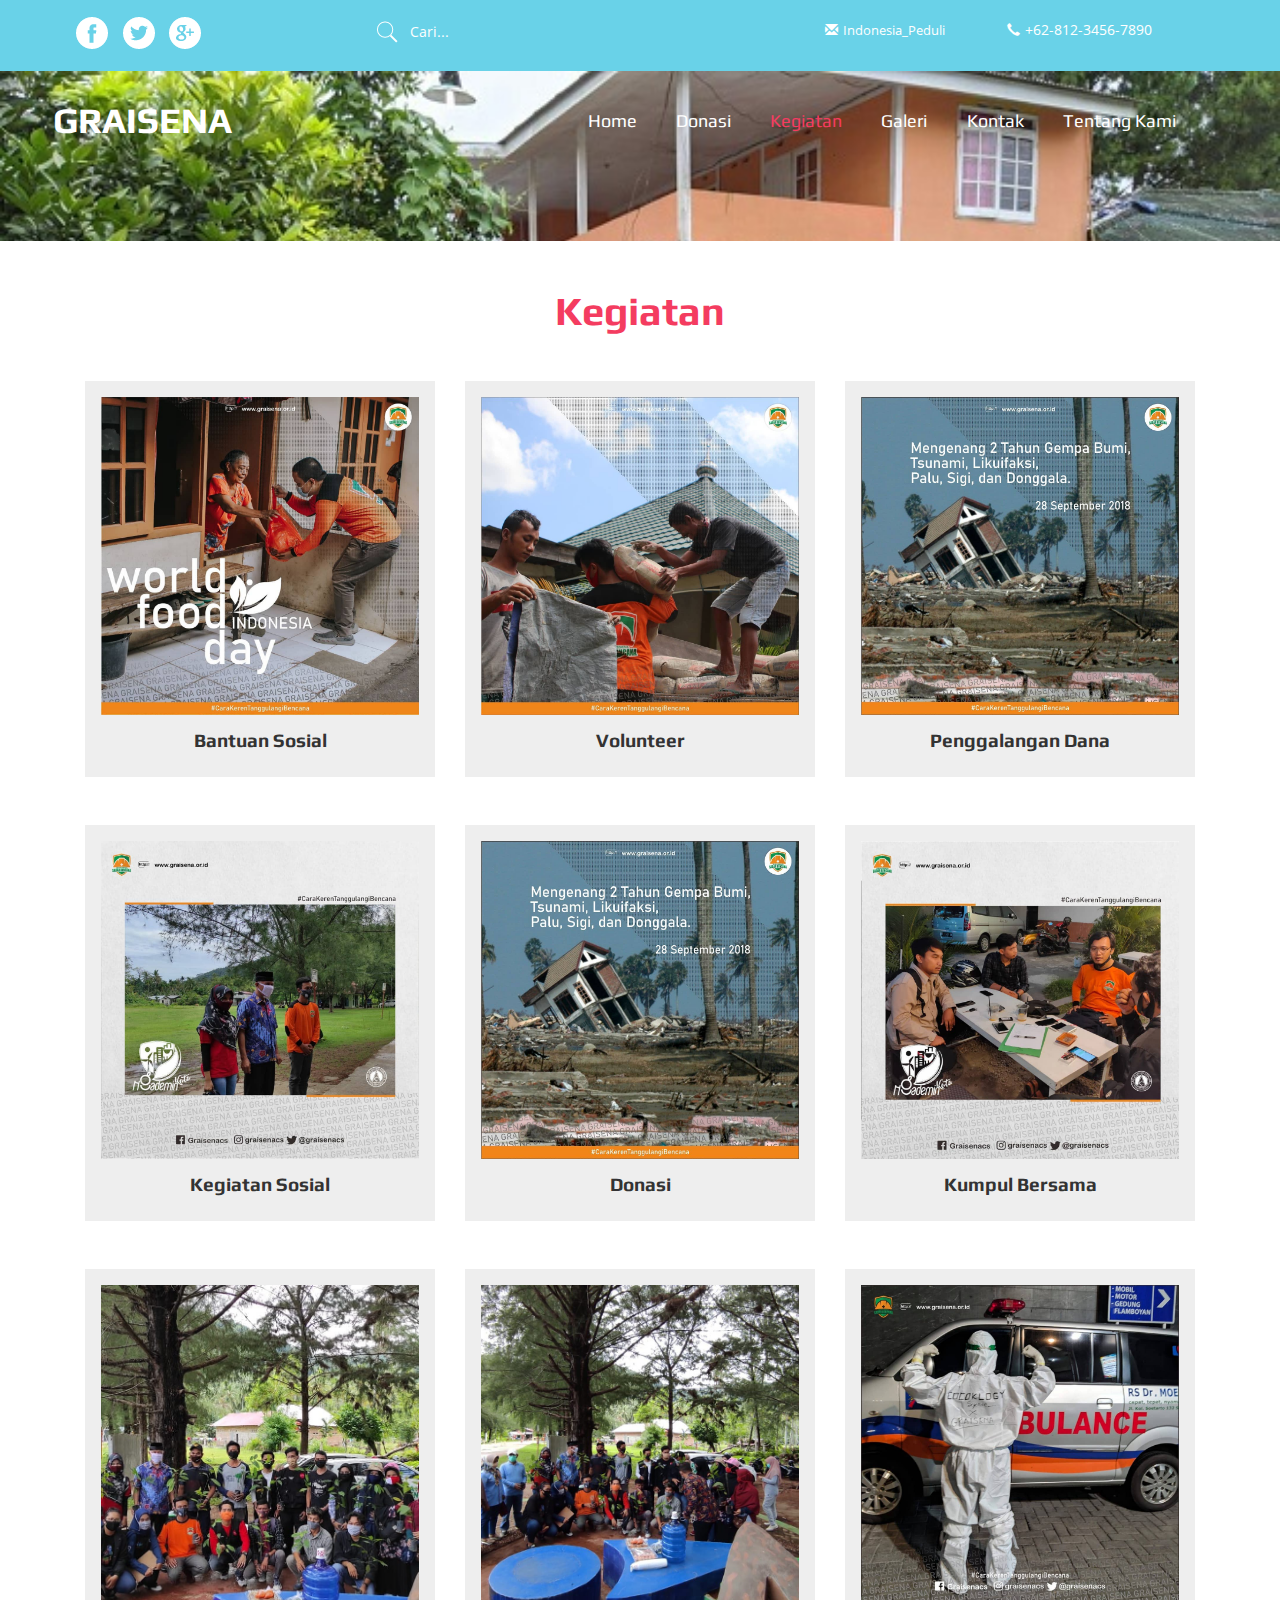
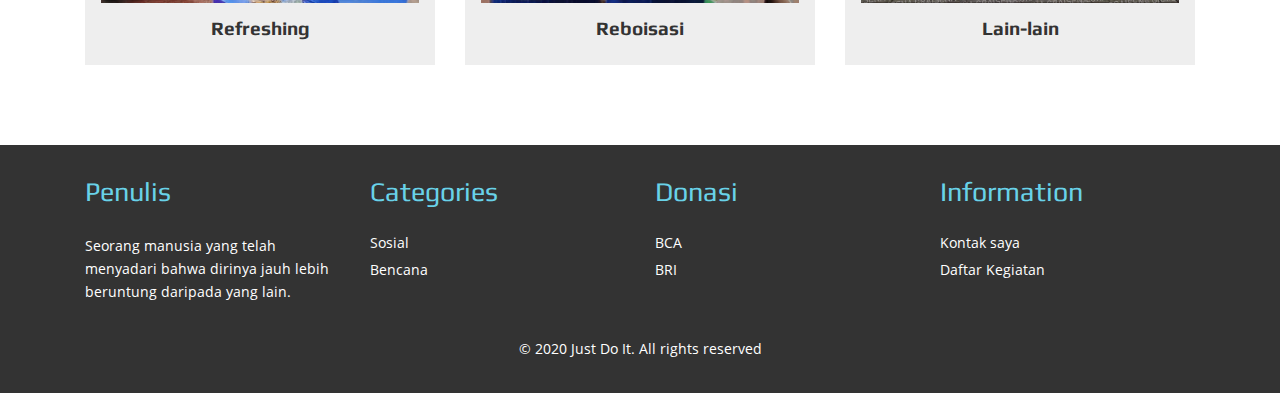
<file: reviews.html>
﻿<!--A Design by W3layouts
Author: W3layout
Author URL: http://w3layouts.com
License: Creative Commons Attribution 3.0 Unported
License URL: http://creativecommons.org/licenses/by/3.0/
-->
<!DOCTYPE HTML>
<html>
<head>
<title> .:Indonesia Sadar Bencana:.</title>
<link href="css/bootstrap.css" rel='stylesheet' type='text/css' />
<!-- jQuery (necessary JavaScript plugins) -->
<script src="js/bootstrap.js"></script>
<!-- Custom Theme files -->
<link href="css/style.css" rel='stylesheet' type='text/css' />
<!-- Custom Theme files -->
<!--//theme-style-->
<meta name="viewport" content="width=device-width, initial-scale=1">
<meta http-equiv="Content-Type" content="text/html; charset=utf-8" />
<meta name="keywords" content="Game Box  Responsive web template, Bootstrap Web Templates, Flat Web Templates, Andriod Compatible web template, 
Smartphone Compatible web template, free webdesigns for Nokia, Samsung, LG, SonyErricsson, Motorola web design" />
<script type="application/x-javascript"> addEventListener("load", function() { setTimeout(hideURLbar, 0); }, false); function hideURLbar(){ window.scrollTo(0,1); } </script>

<script src="js/jquery.min.js"></script>

</head>
<body>
<!-- header -->
<div class="top-banner">
	 <div class="header">
		 <div class="container">
			 <div class="headr-left">
				 <div class="social">							
						<a href="http://www.facenook.com/wisnu.lyoko"><i class="facebook"></i></a>
						<a href="http:///www.twitter.com/wisnu_afifuddin"><i class="twitter"></i></a>
						<a href="http://www.plus.google.com/115979017088745964759"><i class="gplus"></i></a>		
				 </div>
				 <div class="search">
					 <form>
						 <input type="submit" value="">
						 <input type="text" value="" placeholder="Cari...">					 
					 </form>
				 </div>
				 <div class="clearfix"></div>
			 </div>
			 <div class="headr-right">
				 <div class="details">
					 <ul>
						 <li><a href="wisnuafif777@gmail.com"><span class="glyphicon glyphicon-envelope" aria-hidden="true"></span>Indonesia_Peduli</a></li>
						 <li><span class="glyphicon glyphicon-earphone" aria-hidden="true"></span>+62-812-3456-7890</li>
					 </ul>
				 </div>
			 </div>
			 <div class="clearfix"></div>
		 </div>
	 </div>
<!--banner-info-->	
<div class="banner-info">
	  <div class="container">
		  <div class="logo">
				 <h1><a href="index.html">GRAISENA</a></h1>
		  </div>
		 <div class="top-menu">
		     <span class="menu"></span>
				<ul class="nav1">
						 <li><a href="index.html">Home</a></li>
						 <li><a href="donasi.html">Donasi</a></li>							
						 <li class="active"><a href="reviews.html">Kegiatan</a></li>
						 <li><a href="gallery.html">Galeri</a></li>
						 <li><a href="contact.html">Kontak</a></li>
						 <li><a href="about.html">Tentang Kami</a></li>
			  </ul>
		 </div>	
<!-- script-for-menu -->
					<script>
						 $( "span.menu" ).click(function() {
						$( "ul.nav1" ).slideToggle( 300, function() {
						// Animation complete.
							});
							});
					</script>
				<!-- /script-for-menu -->		 
		 <div class="clearfix"></div>
	 </div>
</div>
<!-- banner -->
<div class="banner">		  			
		<div class="bnr2">						  
	   </div>			 
</div>
<!-- content -->
<div class="review">
	 <div class="container">
		 <h2 >Kegiatan</h2>
		 <div class="review-md1">
				 <div class="col-md-4 sed-md">
				 	 <div class=" col-1">
						 <img class="img-responsive" src="images/FotoSosial1.jpg" alt=""></a>
					 	<center><h4> Bantuan Sosial</h4></center>
						<p></p>
					 </div>
				 </div>
				  <div class="col-md-4 sed-md">
				 	 <div class=" col-1">
						 <img class="img-responsive" src="images/Relawan1.jpg" alt=""></a>
					 	<center><h4> Volunteer</h4></center>
						<p></p>
						
					 </div>
				 </div>
				  <div class="col-md-4 sed-md">
				 	 <div class=" col-1">
						<img class="img-responsive" src="images/FotoDonasi.jpg" alt=""></a>
					 	<center><h4>Penggalangan Dana</h4></center>
						<p> </p>
						
					 </div>
				 </div>
				 <div class="clearfix"> </div>
		 </div>
		 <div class="review-md1">
				 <div class="col-md-4 sed-md">
				 	 <div class=" col-1">
						 <img class="img-responsive" src="images/FotoKegiatanReboisasi1.jpg" alt=""></a>
					 	<center><h4>Kegiatan Sosial</h4></center>
						<p></p>
					 </div>
				 </div>
				  <div class="col-md-4 sed-md">
				 	 <div class=" col-1">
						 <img class="img-responsive" src="images/FotoDonasi.jpg" alt=""></a>
					 	<center><h4>Donasi</h4></center>
						<p></p>
					 </div>
				 </div>
				  <div class="col-md-4 sed-md">
				 	 <div class=" col-1">
						<img class="img-responsive" src="images/Kumpul1.jpg" alt=""></a>
					 	<center><h4>Kumpul Bersama</h4></center>
						<p></p>
					 </div>
				 </div>
				 <div class="clearfix"> </div>
		 </div>
		 <div class="review-md1">
				 <div class="col-md-4 sed-md">
				 	 <div class=" col-1">
						<img class="img-responsive" src="images/FotoKegiatanReboisasi3.jpg" alt=""></a>
					 	<center><h4>Refreshing</h4></center>
						<p></p>
					 </div>
				 </div>
				  <div class="col-md-4 sed-md">
				 	 <div class=" col-1">
						<img class="img-responsive" src="images/FotoKegiatanReboisasi2.jpg" alt=""></a>
					 	<center><h4>Reboisasi</h4></center>
						<p></p>
					 </div>
				 </div>
				  <div class="col-md-4 sed-md">
				 	 <div class=" col-1">
						 <img class="img-responsive" src="images/PeduliCovid.jpg" alt=""></a>
					 	<center><h4>Lain-lain</h4></center>
						<p></p>
					 </div>
				 </div>
				<div class="clearfix"> </div>
		 </div>
	 </div>
</div>
<!-- footer -->
<div class="footer">
	 <div class="container">
		 <div class="footer-grids">
			 <div class="col-md-3 ftr-info">
				 <h3>Penulis</h3>
				 <p>Seorang manusia yang telah menyadari bahwa dirinya jauh lebih beruntung daripada yang lain.</p>
			 </div>
			 <div class="col-md-3 ftr-grid">
				 <h3>Categories</h3>
				 <ul class="ftr-list">
					 <li><a href="#">Sosial</a></li>
					 <li><a href="#">Bencana</a></li>
			
				 </ul>				 
			 </div>
			 <div class="col-md-3 ftr-grid">
				 <h3>Donasi</h3>
				 <ul class="ftr-list">
					 <li><a href="#">BCA</a></li>
					 <li><a href="#">BRI</a></li>
				
				 </ul>				 
			 </div>
			 <div class="col-md-3 ftr-grid">
				 <h3>Information</h3>
				 <ul class="ftr-list">	
					 <li><a href="#">Kontak saya</a></li>
					 <li><a href="#">Daftar Kegiatan</a></li>
									 
				 </ul>				 
			 </div>		
			 <div class="clearfix"></div>
		 </div>
	 </div>
</div>
<!---->
<div class="copywrite">
	 <div class="container">
		 <p> © 2020 Just Do It. All rights reserved </a></p>
	 </div>
</div>
<!---->
</body>
</html>
</file>
<file: css/style.css>
/*
Author: W3layout
Author URL: http://w3layouts.com
License: Creative Commons Attribution 3.0 Unported
License URL: http://creativecommons.org/licenses/by/3.0/
*/
h4, h5, h6,
h1, h2, h3 {margin: 0;}
ul, ol {margin: 0; padding:0;}
p {margin: 0;}
html, body{
	font-family: 'OpenSans-Regular';
	font-size: 100%;
	background: #ffffff;
}
@font-face {
   font-family: 'OpenSans-Regular';
   src: url(../fonts/OpenSans-Regular.ttf)format('truetype');
}
@font-face {
   font-family: 'Play-Bold';
   src: url(../fonts/Play-Bold.ttf) format('truetype');
}
@font-face {
   font-family: 'Play-Regular';
   src: url(../fonts/Play-Regular.ttf) format('truetype');
}
h1.b1, h2.b2, h3.b3 {
  margin-bottom: 25px;
  display: block;
}
body a{
	transition:0.5s all;
	-webkit-transition:0.5s all;
	-moz-transition:0.5s all;
	-o-transition:0.5s all;
	-ms-transition:0.5s all;
}
.row{
  margin:0;
  display: flex;
  align-items: center;
  flex-wrap: wrap;
  justify-content: space-around;
}	
a#toTop{
  margin-top: 0;
}
.breadcrumb{
	margin:2em 0;
	text-align:left;
}
/*-- header_top --*/
.header{
	background:#69d2e8;
	padding:1em 0;
}
.headr-left{
	float:left;
	width:65%;
}
.social{
	float:left;
}
.social i {
width: 33px;
height: 33px;
background: url('../images/social.png') no-repeat 0px 0px;
display: inline-block;
margin:0 5px;
}
a i.facebook:hover,a i.twitter:hover,a i.gplus:hover,a i.pin:hover,a i.youtube:hover{
	opacity:0.8;
}
a i.facebook{
background-position:-5px -6px;
}
a i.twitter{
background-position:-46px -7px;
}
a i.gplus{
background-position:-92px -8px;
}
a i.pin{
background-position:-135px -8px;
}
a i.youtube{
background-position:-180px -9px;
}
.search {
  position: relative;
  float: left;
  width:40%;
  margin-left:10em;
}
.search input[type="text"] {
  padding: 6px 10px 6px 0px;
  outline: none;
  color: #fff;
  background: none;
  border: none;
  width: 88%;
  position: relative;
  font-size: 0.9em;
  -webkit-appearance: none;
  margin-left: 3em;
}
.search input[type="submit"] {
  background: url('../images/search1.png') no-repeat 0px 1px;
  border: none;
  cursor: pointer;
  width: 24px;
  outline: none;
  position: absolute;
  height: 24px;
  top: 3px;
  left: 8px;
}
.headr-right {
  float: left;
}
.details ul li{
	display:inline-block;
	padding:0.3em 0em 0.3em 1em;
}
.details ul li:nth-child(1){
	margin-right:3em;
}
.details ul li{
	color:#fff;	
	text-decoration:none;
	font-size:0.9em;
}
.details ul li a{
	color:#fff;	
	text-decoration:none;
	font-size:0.9em;
}
.glyphicon-earphone:before,.glyphicon-envelope:before  {
  font-size:13px;
  margin-right:5px;
}
.logo{
	float:left;
}
.logo h1 a{
	color:#fff;
	font-family: 'Play-Bold';
	text-decoration:none;
}
.top-menu{
	float:right;
}
.top-menu ul li{
	display:inline-block;
}
.top-menu ul li a{
	display:block;
	color:#fff;
	padding:0.5em 1em;
	text-decoration:none;
	font-family: 'Play-Regular';
	font-size:1.1em;
}
span.menu {
		display:none;
}
.top-menu ul li.active a,.top-menu ul li a:hover{
	color: #f43c60;
}
::-webkit-input-placeholder{
color:#fff !important;
}
.top-banner{
	position:relative;
}
/*--- testimonial --*/
.testimonial{
  margin: 70px 0;
}
.col-3{
  flex-basis: 30%;
  min-width: 100px;
  margin-bottom: 30px;
  text-align: justify;
}
/*--- slider-css --*/
.banner1{
	background:url(../images/bnr3.jpg) no-repeat 0px 0px;
	background-size:cover;
	min-height:680px;
}
.banner2{
	background:url(../images/bnr2.jpg) no-repeat 0px 0px;
	background-size:cover;
	min-height:680px;
}
.banner3{
	background:url(../images/bnr3.jpg) no-repeat 0px 0px;
	background-size:cover;
	min-height:680px;
}
.slider {
	position: relative;
}
.rslides {
  position: relative;
  list-style: none;
  overflow: hidden;
  width: 100%;
  padding: 0;
  margin: 0;
  }
.rslides div.slid {
  -webkit-backface-visibility: hidden;
  width: 100%;
  left: 0;
  top: 0;
  }
.rslides img {
  display: block;
  height: auto;
  float: left;
  width: 100%;
  border: 0;
  }
.caption{
	width: 100%;
	margin-top:16em;
}
.banner-info{
  position: absolute;
  z-index: 99;
  top: 100px;
  left: 13%;
}
.caption {
	text-align:center;
}
.caption h3{
  color: #ffffff;
  font-size: 2.8em;
   font-family: 'Play-Bold';
}
.caption p{
	line-height: 1.8em;
	font-size: 1em;
	font-weight: 400;
	color:#ffffff;
	width: 60%;
	margin:1em auto 0 auto;
}
.callbacks_tabs a:after {
	content: "\f111";
	font-size: 0;
	font-family: FontAwesome;
	visibility: visible;
	display: block;
	height: 15px;
	width: 15px;
	display: inline-block;
     border-radius: 50%;
	-webkit-border-radius: 50%;
	-moz-border-radius: 50%;
	-o-border-radius: 50%;
	-ms-border-radius: 50%;
	background:#69d2e8;
	border:2px solid#fff;
}
.callbacks_here a:after{
	background:#d52f47;
}
.callbacks_tabs a{
	visibility:hidden;
}
.callbacks_tabs li{
	display:inline-block;
	
}
ul.callbacks_tabs.callbacks1_tabs {
	position: absolute;
	bottom: 50px;
	z-index: 999;
	left: 46%;
}
/*---flexi-slider---*/
 #flexiselDemo1, #flexiselDemo2, #flexiselDemo3 {
	display: none;
}
.nbs-flexisel-container {
	position: relative;
	max-width: 100%;
}
.nbs-flexisel-ul {
	position: relative;
	width: 9999px;
	margin: 0px;
	padding: 0px;
	list-style-type: none;
	text-align: center;
}
.nbs-flexisel-inner {
	overflow: hidden;
}
.nbs-flexisel-item {
	float: left;
	margin: 0px;
	padding: 0px 21px;
	cursor: pointer;
	position: relative;
	line-height: 0px;
	width: 285px!important;
}
.nbs-flexisel-item > img {	
	cursor:auto;
	position: relative;
	  width: 90%;
  margin: 0 5%;
}
.content{
	padding:4em 0;
 }
.top-games h3,.latest-games h3{
	color:#f43c60;
	font-size:2.4em;
	font-family: 'Play-Bold';
	text-align:center;
 }
.game-grid{
	text-align:center;
 }
.top-game-grids{
	margin-top:4em;
}
.game-grid h4{
	font-family: 'Play-Bold';
	font-size:1.3em;
 }
.game-grid p{
	color:#777;
	font-size:0.9em;
	margin:0.7em 0;
	line-height:1.8em;
 }
.game-grid img{
	
}
 /*-- latest --*/
.latest{
	padding-bottom:4em;
}
 .new-trailers{
    padding: 2em 0 0em 0;
}
.new-trailers h3 {
  padding: 0.5em;
  background-color: #F4F4F4;
  color: #000;
  text-align: center;
  font-size: 2em;
  color: #5bb2fc;
  font-family: 'Play-Regular';
    margin-bottom: 2em;
}
.latest-top{
	margin-top:3em;
}
.trailer iframe {
    width: 100%;
  height: 387px;
}
.trailer {
  padding-left: 0;
}
.sub-img {
  float: left;
}
.sub-img img{
 width:100%;
}
.sub-text {
 float:right;
}
.sub-text a {
  padding: 0.5em;
  background-color: #F4F4F4;
  font-size:1.2em;
  color: #5bb2fc;
  font-family: 'Play-Regular';
    line-height: 1.4em;
	text-decoration:none;
	  display: block;
}
.sub-text p {
    font-size: 0.9em;
  line-height: 1.8em;
  color: #888;
  font-weight: 400;
  margin-top: 0.5em;
}
.sub-trailer {
    margin-bottom: 0.6em;
}
/*--x-box--*/
.x-box{
	padding:4em 0;
}
.x-box-left h2{
	font-family: 'Play-Bold';
	font-size:4em;
	color: #f43c60;
}
.x-box-left h3{
	font-family: 'Play-Regular';
	font-size:2em;
	margin-top:8px;
	color:#69d2e8;
}
.x-box-left p{
	line-height:1.7em;
	margin-top:1em;
	font-size:0.9em;
	color:#777;
}
.x-box-left a{
	display:inline-block;
	background:#69d2e8;
	color:#fff;
	padding:0.8em 1.7em;
	margin-top:2em;
	text-decoration:none;
}
.hvr-bounce-to-bottom {
  display: inline-block;
  vertical-align: middle;
  -webkit-transform: translateZ(0);
  transform: translateZ(0);
  box-shadow: 0 0 1px rgba(0, 0, 0, 0);
  -webkit-backface-visibility: hidden;
  backface-visibility: hidden;
  -moz-osx-font-smoothing: grayscale;
  position: relative;
  -webkit-transition-property: color;
  transition-property: color;
  -webkit-transition-duration: 0.5s;
  transition-duration: 0.5s;
}
.hvr-bounce-to-bottom:before {
  content: "";
  position: absolute;
  z-index: -1;
  top: 0;
  left: 0;
  right: 0;
  bottom: 0;
  background: #69d2e8;
  -webkit-transform: scaleY(0);
  transform: scaleY(0);
  -webkit-transform-origin: 50% 0;
  transform-origin: 50% 0;
  -webkit-transition-property: transform;
  transition-property: transform;
  -webkit-transition-duration: 0.5s;
  transition-duration: 0.5s;
  -webkit-transition-timing-function: ease-out;
  transition-timing-function: ease-out;
}
.hvr-bounce-to-bottom:hover, .hvr-bounce-to-bottom:focus, .hvr-bounce-to-bottom:active {
  color: white;
}
.hvr-bounce-to-bottom:hover:before, .hvr-bounce-to-bottom:focus:before, .hvr-bounce-to-bottom:active:before {
  -webkit-transform: scaleY(1);
  transform: scaleY(1);
  -webkit-transition-timing-function: cubic-bezier(0.52, 1.64, 0.37, 0.66);
  transition-timing-function: cubic-bezier(0.52, 1.64, 0.37, 0.66);
}
/* Bounce To Top */
.hvr-bounce-to-top {
  display: inline-block;
  vertical-align: middle;
  -webkit-transform: translateZ(0);
  transform: translateZ(0);
  box-shadow: 0 0 1px rgba(0, 0, 0, 0);
  -webkit-backface-visibility: hidden;
  backface-visibility: hidden;
  -moz-osx-font-smoothing: grayscale;
  position: relative;
  -webkit-transition-property: color;
  transition-property: color;
  -webkit-transition-duration: 0.5s;
  transition-duration: 0.5s;
}
.hvr-bounce-to-top:before {
  content: "";
  position: absolute;
  z-index: -1;
  top: 0;
  left: 0;
  right: 0;
  bottom: 0;
  background: #f43c60;
  -webkit-transform: scaleY(0);
  transform: scaleY(0);
  -webkit-transform-origin: 50% 100%;
  transform-origin: 50% 100%;
  -webkit-transition-property: transform;
  transition-property: transform;
  -webkit-transition-duration: 0.5s;
  transition-duration: 0.5s;
  -webkit-transition-timing-function: ease-out;
  transition-timing-function: ease-out;
}
.hvr-bounce-to-top:hover, .hvr-bounce-to-top:focus, .hvr-bounce-to-top:active {
  color: white;
}
.hvr-bounce-to-top:hover:before, .hvr-bounce-to-top:focus:before, .hvr-bounce-to-top:active:before {
  -webkit-transform: scaleY(1);
  transform: scaleY(1);
  -webkit-transition-timing-function: cubic-bezier(0.52, 1.64, 0.37, 0.66);
  transition-timing-function: cubic-bezier(0.52, 1.64, 0.37, 0.66);
}

.poster{
  text-align: center;
;
}
.poster-info{	
	width:60%;
	margin-top:5em;
}
.poster-info h3{
	 font-family: 'Play-Bold';
	color:#fff;
	font-size:2.2em;
}
.poster-info p{
	color:#fff;
	margin-top:1em;
	line-height:1.7em;
	font-size:0.9em;
}
.poster-info a{
	color:#fff;
	margin-top:1em;
	display:inline-block;
	background:#f43c60;
	padding:0.75em 1.3em;
	text-decoration:none;
	font-size:0.9em;
}
.bnr2 {
  background: url(../images/bnr3.jpg) no-repeat 0px 0px;
  background-size: cover;
  min-height:170px;
}
.banner-info2{
  margin-top:2em;
}
/*--footer--*/
.footer{
	background:#333;
	padding:2em 0 0 0; 
}
.ftr-grid h3,.ftr-info h3{
	font-family: 'Play-Regular';
	font-size:1.7em;
	margin-bottom:0.8em;
	color:#69d2e8;
}
.ftr-grid ul li{
	display:block;
}
.ftr-grid ul li a{
	display:block;
	color:#fff;
	padding:4px 0;
	text-decoration:none;
	font-size:0.85em;
}
.ftr-grid ul li a:hover{
	color:#f43c60;
}
.ftr-info p{
	font-size:0.85em;
	line-height:1.7em;
	color:#fff;
	margin-top:2em;
}
.copywrite {
	padding:2em 0;
	background:#333;
}
.copywrite p {
  color: #FFF;
  font-size: .9em;
  text-align: center;
  line-height: 1.8em;
}
.copywrite p a{
	color:#fff;
}
/*--about--*/
.about{
	padding:3em 0;
}
.about h2,.review h2,h2.top,.gallery h2,.contact h2{
	font-family: 'Play-Bold';
  font-size: 2.5em;
  color: #f43c60;
  text-align:center;
}

.about-info-grids{
	margin-top:2em;
}
.abt-pic{
	padding-left:0;
}
.abt-info-pic{
	padding-right:0;
}
.abt-info-pic h3 {
  font-family: 'Play-Regular';
  font-size: 2em;
  color: #69d2e8;
}
.abt-info-pic p {
  line-height: 1.7em;
  margin-top: 1em;
  font-size: 0.9em;
  color: #777;
}
.abt-info-pic ul{
	margin-top:1em;
}
.abt-info-pic li {
  list-style-image: url(../images/icon3.png);
  margin: 0 0 10px 20px;
  color: #9A9598;
  font-size: 0.9em;
  text-decoration: none;
}
.testimonals{
	margin-top:4em;
}
.testimonals h3,.team h3{
	font-family: 'Play-Bold';
  font-size: 1.8em;
  color: #f43c60;
  margin-bottom:0.7em;
}
.testimonal-grid:first-child {
  margin: 0;
}
.testimonal-grid{
  margin: 0 0 0 30px;
  padding:0;
  width: 31.5%;
}
.testi-info p{
  background: #161616;
  padding: 25px 30px 25px 30px;
  border-radius: 0;
  line-height: 1.5em;
  font-size: 0.9em;
  color: #7d7d7d;
}
.testi-info p:hover{
	color:#fff;
}
.testi-info h4{
	color:#69d2e8;
	font-size:1.3em;
	margin-top:15px;
}
.testi-info a{
	color:#f43c60;
	text-decoration:none;
	font-size: 0.75em;
	font-weight:600;
}
.testi-info a:hover{
	color:#69d2e8;;
}
.team{
margin-top:3em;
}
.grid_4 {
	width: 22%;
	float: left;
	margin: 0 3% 0% 0;
}
.team-grid p {
font-size: 0.9em;
  line-height: 1.8em;
  color: #777;
}
.team-grid img {
	width: 100%;
}
.team-grid h4{
	  color:#69d2e8;
  font-size: 1.3em;
  margin:0.6em 0;
}
/*--donasi--*/
.btn{
  position: right;
  display:inline-block;
  background: #69d2e8;
  color: #FFF;
  padding: 8px 30px;
  margin: 30px 0;
  border-radius: 30px;
  font-size: 14px;
}
.opik{
  flex-basis:100%;
  padding: 30px;
  min-width: 200px;
  border-radius: 25px;
  margin-bottom: 50px;
  box-shadow: 0 0 20px 0px rgba(0,0,0,0.1);

  transition: transform 0.5s;
}
.rating .fa{
  color: #e40202;
  
}
.opik h1{
  padding: 17px;
  background:#77e0f5;
  border-radius: 10px; 
}
.opik:hover{
  transform: translateY(-5px);
}
.sania{
	font-family: 'Play-Bold';
  font-size: 2em;
  color:#fff;
  text-align:left;
}

/*--reviews--*/
.review {
  padding: 3em 0 5em;
}
.col-1 {
	background: #eee;
	  padding: 1em;
}
.col-1 h4{
	font-size:1.2em;
	 margin: 0.8em 0 0.5em;
	 font-family: 'Play-Bold';
}
.col-1 h4 a{
	color:#2d2d2d;
	text-decoration: none;
}
.col-1 h4 a:hover{
	color:#69d2e8;
}
.col-1 p {
  line-height: 1.7em;
  font-size: 0.9em;
  color: #777;
}
.review-md1 {
  padding: 3em 0 0;
}
/*--//reviews--*/
/*----blog----*/
.blog{
padding:3em 0;
}
.blog-left{
	padding-left:0;
}
.blog-info p{
	line-height: 1.7em;
  margin-top: 1em;
  font-size: 0.9em;
  color: #777;
}
p.snglp{
  line-height: 1.7em;
  margin-top: 1em;
  font-size: 0.9em;
  color: #777;
}
.blog-left p a {
  color: #777;
}
.recent-posts h4,.category h4,.coment-form h4,.response h4{
  font-family: 'Play-Regular';
  font-size: 1.6em;
  color: #f43c60;
  margin-bottom: 0.7em;
}
.posts-right label {
  margin: 0 0 0px 0;
  font-size: 1em;
  color:#f43c60;
  line-height: 1.6em;
}
.blog-img img{
	width:100%;
}
.blog-info-text a img {
  width: 100%;
}
.blog-info-text a img {
  overflow: hidden;
  position: relative !important;
  padding: 0;
}
.single-page  img {
	box-sizing: border-box;
	height: auto;
	max-width: 100%;
}
img.zoom-img {
	transform: scale(1, 1);
	-webkit-transform: scale(1, 1);
	-moz-transform: scale(1, 1);
	o-transform: scale(1, 1);
	-ms-transform: scale(1, 1);
	transition-timing-function: ease-out;
	-webkit-transition-timing-function: ease-out;
	-moz-transition-timing-function: ease-out;
	-o-transition-timing-function: ease-out;
	-ms-transition-timing-function: ease-out;
	transition-duration: .5s;
	-webkit-transition-duration: .5s;
	-moz-transition-duration: .5s;
	-o-transition-duration: .5s;
	-ms-transition-duration: .5s;
}
img.zoom-img:hover {
	transform: scale(1.08);
	-webkit-transform: scale(1.08);
	-moz-transform: scale(1.05);
	-o-transform: scale(1.08);
	-ms-transform: scale(1.08);
	-webkit-transition-timing-function: ease-in-out;
	-moz-transition-timing-function: ease-in-out;
	-o-transition-timing-function: ease-in-out;
	-ms-transition-timing-function: ease-in-out;
    -webkit-transition-duration: 750ms;
	-moz-transition-duration: 750ms;
	-o-transition-duration: 750ms;
	-ms-transition-duration: 750ms;
	overflow: hidden;
}
a.list-group-item:hover {
  background-color: #69d2e8;
  border-color: #69d2e8;
  color: #fff;
}
.blog-ctgry{
  margin:0 0 40px 0;
}
.recent-posts-info {
	margin-bottom: 55px;
}
.posts-left{
  float: left;
  margin-right: 14px;
  overflow: hidden;
}
.posts-right{
	float:right;
	width: 51%;
}	
.posts-right lable {
	font-size: 14px;
	font-weight: 500;
	color: #989595
}
.posts-right h5 a {
  color:#181a1b;
  display:inline-block;
  font-size: 1.1em;
  margin: 3px 0;
  line-height: 1.6em;
}
.posts-right h5 a:hover{	
	color: #2f6818;	
}
.blog-info {
  margin-bottom: 2em;
}
.btn-primary:hover{
background:transparent;
color:#4dc47d;
border-color: #4dc47d;
}
.btn-primary {
  background:#69d2e8;
  border-color: #69d2e8;
  color: #fff;
}
.comments h4{
  margin: 0 0 18px 0;
}
.posts-right p {
  color: #542f1d;
  font-size: 14px;
  text-shadow: 1px 1px 0px #fff;
  margin: 0px 0 15px 0;
  line-height: 1.8em;
}
/*--single-page--*/
.comment-icons {
	border-top: 1px dashed #2f6818;
	border-bottom: 1px dashed #2f6818;
	padding: 1em 0;
	margin: 2em 0 3em 0;
}
.comment-icons ul {
	margin: 0;
	padding: 0;
}
.comment-icons ul li {
	display: inline-block;
	margin: 0 10px;
  color: #838383;
  font-size: 14px;
}
.comment-icons ul li span{
  background: url(../images/iconsprite.png) no-repeat 0px 0px;
  margin-right: 10px;
  display: inline-block;
  width: 12px;
  height: 20px;
  vertical-align: middle;
}
.comment-icons ul li span.clndr {
  background: url(../images/iconsprite.png) no-repeat -19px -2px;
	width: 17px;
}
.comment-icons ul li span.admin{
  background: url(../images/iconsprite.png) no-repeat 0px -25px;
  width: 15px;
  height: 20px;
}
.comment-icons ul li span.cmnts{
  background: url(../images/iconsprite.png) no-repeat -18px -24px;
  margin-right: 5px;
  width: 17px;
}
.comment-icons ul li a.like{
	background: url(../images/iconsprite.png) no-repeat 2px -46px;
	margin-right: 6px;
	padding-left: 1.5em;
}
.comment-icons ul li a{
  color:#838383;
  font-size: 14px;
  margin: 10px 0 18px 0;
  line-height: 1.8em;
  display: inline;
}
.comment-icons ul li a:hover{
	color:#f43c60;
}
.admin-text {
  padding: 26px;
  border: 1px dashed #2f6818;
}
.admin-text h5 {
  margin: 0 0 12px 0;
  font-size: 1em;
  color:#4dc47d;
  font-weight: 600;
}
.admin-text-left {
	float: left;
	width: 11%;
}
.admin-text-right {
	float: right;
	width: 86%;
}
.admin-text-right p {
  margin: 0px 0 18px 0;
    font-size: 0.95em;
  color: #777;
  line-height: 1.7em;
}
.admin-text-right span {
font-weight:600;
  font-size: 14px;
  margin: 0 0 10px 0;
  color:#887f66;
}
.admin-text-right span a {
	  color: #887f66;
	text-decoration:none;
}
.admin-text-right span a:hover{
	color:#2f6818;
	transition:.5s all;
}
.media.response-info {
  margin-top: 1.5em;
}
.response-info-mdl {
  margin: 1em 0px 1em 4em;
}
.response {
  margin-top: 40px;
}
.media-left.response-text-left {
  width: 11%;
}
.response-text h5 {
  font-weight: 600;
  font-size: 14px;
  margin: 10 0 0px 0;
  color: #887f66;
}
.response-text-left h5 a {
	text-decoration: none;
	  color: #838383;
}
.response-text-left h5 a:hover{
	text-decoration: none;
	color:#f43c60;
}
.response-text-left h5{
  font-weight: 600;
  font-size: 14px;
  margin: 1em 0 0 0;
}
.response-text-right p {
    font-size: 0.9em;
  color: #777;
  line-height: 1.7em;
}
.response-text-right ul{
	padding:0;	
	text-align: right;
	margin-top: 0.5em;
}
.response-text-right ul li{
  display: inline-block;
  color: #2f6818;
  font-size: 0.9em;
  margin-right: 16px;
}
.response-text-right ul li a{
    color:#838383;
  font-size: 14px;
  font-weight: 600;
}
.response-text-right ul li a:hover{
	color:#f43c60;
	text-decoration:none;
}
.coment-form input[type="text"] {
  background: none;
  width: 100%;
  color: #777;
  margin: 0 0px 23px 0;
  font-size: 0.9em;
  padding: 12px 10px;
  outline: none;
  border:1px solid #CDCDCD;
}
.coment-form textarea {
  background: none;
  width: 100%;
  color:#777;
  font-size: 0.9em;
  resize: none;
  height: 185px;
  padding: 12px;
  outline: none;
  border: 1px solid #CDCDCD;
  }
.coment-form input[type="submit"] {
  padding: 10px 43px;
    margin-top: 23px;
  border:2px solid #69d2e8;
  color: #ffffff;
  font-size: 1em;
  background:#69d2e8;
  transition:0.5s all;
	-webkit-transition:0.5s all;
	-moz-transition:0.5s all;
	-o-transition:0.5s all;
	-ms-transition:0.5s all;
}
.coment-form input[type="submit"]:hover {
  background: transparent;
  color:#69d2e8;
  border:2px solid #69d2e8;
}
.coment-form h4 {
  margin-bottom: 22px;
}
.coment-form {
  margin-top: 46px;
}
/*--//single-page--*/
.pages {
	padding: 3em 0px;
}
h3.ghj {
	color: #000;
	font-size: 2em !important;
	margin: 0 0 1em;
}
.headdings, .Buttons, .progress-bars, .alerts, .bread-crumbs, .pagenatin, .appearance, .distracted {
	padding: 2em 0;
}
.breadcrumb {
	margin-bottom: 3em !important;
}
.table {
	margin-bottom: 0;
}
.b4,.b5,.b6 {
  margin-top: 15px !important;
  margin-bottom: 15px !important;
}
.bs-example h1, .bs-example hh2, .bs-example h3, .bs-example h4, .bs-example h5, .bs-example h6 {
  margin: 0 0 10px;
}
/*--gallery-Part-Here --*/
.gallery{
	padding:3em 0;
}
.gallery-bottom{
	margin-top:2em;
}
.gallery-left img{
	width:100%;
}
.gallery-left:hover img {
  -webkit-filter: grayscale(100%);
  opacity:8;
  transition: all 300ms!important;
  -webkit-transition: all 300ms!important;
  -moz-transition: all 300ms!important;
}
.gallery-left{
	position: relative;
}
.gallery-grid img{
	width:100%;
}
.gallery-grid:hover img {
  -webkit-filter: grayscale(100%);
  opacity:8;
  transition: all 300ms!important;
  -webkit-transition: all 300ms!important;
  -moz-transition: all 300ms!important;
}
.gallery-grid{
	position: relative;
}
.gallery-1{
	margin-top:25px;
}
.gallery-1:nth-child(1){
	margin-top:0;
}
/*--gallery-Part-Ends-Here --*/
/*--contact--*/
.contact{
padding:3em 0; 
}
.contact-left{
padding-left:0;
}
.contact form{
	margin-top:2em;
}
.contact-head{
padding:0em 0 2em 0;
}
.contact form input[type="text"],.contact-right textarea {
width: 100%;
padding: 10px 12px;
border: 1px solid #87655B;
font-size: 1em;
margin-bottom: 1.5em;
color: #87655B;
outline: none;
font-weight: 400;
transition: 0.5s all ease;
-webkit-transition: 0.5s all ease;
-moz-transition: 0.5s all ease;
-o-transition: 0.5s all ease;
-ms-transition: 0.5s all ease;
}
.contact-right textarea{
resize:none;
height: 181px;
}
.contact form input[type="text"]:hover,.contact-right textarea:hover{
border:1px solid #f43c60;
}
.contact form input[type="submit"] {
	font-size:0.8em;
	display:inline-block;
	background:#69d2e8;
	padding:0.6em 2em;
	 border:2px solid #69d2e8;
	color:#fff;
	text-decoration:none;
	font-weight:500;
	transition: 0.5s all ease;
-webkit-transition: 0.5s all ease;
-moz-transition: 0.5s all ease;
-o-transition: 0.5s all ease;
-ms-transition: 0.5s all ease;
}
.contact form input[type="submit"]:hover{
  background:transparent;
  color:#69d2e8;
  border:2px solid #69d2e8;
}
.address{
padding:2em 0 0 0;
border-top:1px solid #eee;
margin-top:2em;
}
.address h3{
	font-family: 'Play-Regular';
  font-size: 1.8em;
  color: #f43c60;
  margin-bottom: 0.7em;
  text-align:center;
}
.locations{
padding-left:0;
margin-top:3em;
}
.locations ul{
display:inline-block;
width:48%;
}
.locations ul li{
display:inline-block;
}
.locations ul li span {
background: url(../images/find.png) no-repeat 0px 0px;
vertical-align: super;
width: 38px;
height: 38px;
display: inline-block;
margin:0 0.5em 5.5em 0;
}
.address-info  p{
color: #999;
font-size: 0.9em;
text-decoration: none;
padding-bottom:3px;
display: block;
font-weight: 400;
}
.address-info p a{
color: #999;
}
.address-info p a:hover{
	color: #026466;
}
.address-info h4 {
color:#09C3EA;
margin-bottom:8px;
font-size:1em;
}
.address-info h5 a{
color: #626262;
margin:5px 0;
font-size:0.9em;
display:block;
}
.contact-map iframe {
  min-height: 310px;
  width: 100%;
  border: none;
}
/*--responsive--*/
@media (max-width: 1680px){
.banner-info {
  left:15%;
}
}
@media (max-width: 1600px){
.banner-info {
  left:13%;
}
}
@media (max-width: 1440px){
.banner-info {
  left: 9%;
}
.caption {
  margin-top: 17em;
}
.caption p {
  width: 66%;
}
}
@media (max-width: 1366px){
.banner-info {
  left: 7%;
}
}
@media (max-width: 1280px){
.banner-info {
  left: 3%;
}
.banner1,.banner3 {
  min-height: 601px;
}
.banner2 {
  min-height: 601px;
}
.caption p {
  width: 78%;
}
.banner-sec {
  min-height: 108px;
}
}
@media (max-width: 1080px){
.headr-left {
  float: left;
  width: 64%;
}
.search {
  margin-left:8em;
}
.banner-info {
  left: 0.5%;
  width: 100%;
}
.nbs-flexisel-item {
  width: 265px!important;
}
}
@media (max-width: 1024px){
.banner-info {
  left: 3%;
}
.headr-left {
  width: 60%;
}
.details ul li:nth-child(1) {
  margin-right: 2em;
}
.search {
  width: 40%;
  margin-left: 5em;
}
.caption {
  margin-top: 13em;
}
.caption h3 {
  font-size: 2.4em;
}
.caption p {
  width: 78%;
  font-size: 0.85em;
}
.banner1, .banner3,.banner2 {
  min-height: 510px;
}
.nbs-flexisel-item {
  padding: 0px 12px;
  width: 237px!important;
}
.sub-text a {
  font-size: 1em;
}
.sub-text p,.poster-info p ,.x-box-left p,.abt-info-pic p,.team-grid p{
  font-size: 0.85em;
}
.poster-info {
  width: 76%;
}
.poster {
  min-height: 361px;
}
.x-box-left h2 {
  font-size: 3.2em;
}
.x-box-left h3 {
  font-size: 1.6em;
}
.poster-info a{
	font-size:0.82em;
}
.x-box-left a {
  padding: 0.6em 1.5em;
  font-size: 0.9em;
}
.banner-sec {
  min-height: 108px;
}
.abt-info-pic h3 {
  font-size: 1.6em;
}
.abt-info-pic ul {
  margin-top: 0.8em;
}
.abt-info-pic li {
  margin: 0 0 7px 19px;
}
.testimonal-grid {
  width: 31.2%;
}
.testi-info p{
	font-size:0.8em;
}
.testi-info h4 {
  font-size: 1.15em;
}
.testi-info a {
  font-size: 0.65em;
}
.team-grid h4 {
  font-size: 1.15em;
}
.col-1 h4 {
  font-size: 1.05em;
}
.col-1 p{
	font-size:0.8em;
}
.posts-left {
  width: 50%;
}
.posts-right {
  width: 45%;
}
.posts-right p{
	font-size:0.8em;
}
.comment-icons ul li {
  margin: 0 7px;
}
.caption {
  margin-top: 9em;
}
}
@media (max-width: 991px){
.banner-info {
  left: 0%;
  width:100%;
}
.details ul li:nth-child(1) {
  margin-right: 1em;
}
.social i {
  background-size: 174px;
  width: 28px;
  height: 28px;
  margin: 0 3px;
}
a i.facebook {
  background-position: -3px -5px;
}
a i.twitter {
  background-position: -36px -5px;
}
a i.gplus {
  background-position: -72px -5px;
}
a i.pin {
  background-position: -105px -4px;
}
a i.youtube {
  background-position: -140px -5px;
}
.headr-left {
  width: 55%;
}
.details ul li a {
  font-size: 0.8em;
}
.details ul li:nth-child(1) {
  margin-right: 0em;
}
.search {
  margin-left: 1em;
}
.top-menu ul li a {
  padding: 0.5em 0.8em;
  font-size: 1em;
}
.logo h1{
	font-size:2em;
}
.top-menu {
  float: right;
  width: 54%;
}
.caption h3 {
  font-size:1.85em;
}
.banner1, .banner3,.banner2 {
  min-height: 412px;
}
.callbacks_tabs a:after {
  height: 12px;
  width: 12px;
}
ul.callbacks_tabs.callbacks1_tabs {
  bottom: 23px;
}
.nbs-flexisel-item {
  padding: 0px 12px;
  width: 223px!important;
}
.sub-text {
  width: 80%;
}
.sub-img {
  width: 20%;
}
.trailer-text,.abt-info-pic {
  padding: 0;
}
.abt-info-pic {
  margin-top: 0em;
  float: left;
  width: 54%;
}
.testimonal-grid {
  width: 31%;
  float: left;
}
.sed-md {
  width: 33.3%;
  float: left;
}
.col-1 img{
	width:100%;
}
.gallery-grid {
  width: 25%;
  float: left;
}
.bnr2 {
  min-height: 99px;
}
.caption {
 margin-top:10em;
}
.top-games h3, .latest-games h3 {
  font-size: 2em;
}
.sub-img {
  width: 20%;
  padding-left:0;
}
.trailer-text{
	padding-left:0;
}
.sub-text {
  width: 80%;
}
.trailer{
	padding:0;
	margin-top:2em;
}
.latest {
  padding-bottom: 3em;
}
.poster-info h3 {
  font-size: 1.8em;
}
.poster-info {
  margin-top: 3em;
  width: 87%;
}
.poster {
  min-height: 326px;
}
.x-box-left h2 {
  font-size: 2.5em;
}
.x-box-left{
	padding:0;
}
.x-box {
  padding: 2em 0 3em;
}
.x-box-left h3 {
  font-size: 1.4em;
}
.x-box-left a {
  padding: 0.8em 1.5em;
  font-size: 0.8em;
}
.x-box-right img{
  width: 50%;
  margin: 0 auto;
}
.ftr-info,.ftr-grid{
	padding:0;
	margin-bottom:1em;
}
.banner-sec{
	min-height:100px;
}
.about h2, .review h2, h2.top, .gallery h2, .contact h2 {
  font-size: 2em;
}
.abt-pic {
  width: 46%;
  float: left;
}
.abt-info-pic h3 {
  font-size: 1.25em;
  line-height: 1.2em;
}
.abt-info-pic ul {
  margin-top: 2em;
}
.testimonals h3, .team h3 {
  font-size: 1.5em;
}
.team-grid h4 {
  font-size: 0.95em;
}
.team-grid p{
	font-size:0.82em;
}
.sed-md {
  width: 33.3%;
  float: left;
}
.col-1 h4 {
  font-size: 1em;
}
p.snglp,.blog-info p{
	font-size:0.82em;
}
.comment-icons {
  margin: 2em 0;
}
.recent-posts h4, .category h4, .coment-form h4, .response h4 {
  font-size: 1.4em;
}
.single-page-right {
  padding: 0;
  margin-top:2em;
 }
.coment-form input[type="submit"] {
  padding: 8px 33px;
  font-size: 0.85em;
}
.posts-left {
  width: 17%;
}
.posts-right {
  width: 80%;
}
.blog {
  padding: 3em 0 0;
}
.contact-left,.contact-right{
	padding:0;
}
}
@media (max-width: 990px){
.headr-left {
  width: 57%;
}
.search {
  margin-left: 4em;
}
.banner-info {
  left: 1%;
}
}
@media (max-width: 800px){
.top-menu {
  float: right;
  width: 60%;
}
.banner-info {
  left: 0%;
}
.nbs-flexisel-item {
  padding: 0px 12px;
  width: 246px!important;
}
}
@media (max-width: 768px){
.banner-info {
  left: 0%;
}
.top-menu {
  width: 62%;
}
.details ul li:nth-child(1) {
  margin-right: 1em;
}
.social i {
  background-size: 174px;
  width: 28px;
  height: 28px;
  margin: 0 3px;
}
a i.facebook {
  background-position: -3px -5px;
}
a i.twitter {
  background-position: -36px -5px;
}
a i.gplus {
  background-position: -72px -5px;
}
a i.pin {
  background-position: -105px -4px;
}
a i.youtube {
  background-position: -140px -5px;
}
.headr-left {
  width: 55%;
}
.details ul li a {
  font-size: 0.8em;
}
.details ul li:nth-child(1) {
  margin-right: 0em;
}
.search {
  margin-left: 1em;
}
.top-menu ul li a {
  padding: 0.5em 0.8em;
  font-size: 1em;
}
.logo h1{
	font-size:2em;
}
.caption h3 {
  font-size:1.85em;
}
.banner1, .banner3,.banner2 {
  min-height: 412px;
}
.callbacks_tabs a:after {
  height: 12px;
  width: 12px;
}
ul.callbacks_tabs.callbacks1_tabs {
  bottom: 23px;
}
.nbs-flexisel-item {
  padding: 0px 12px;
  width: 242px!important;
}
.bnr2 {
  min-height: 99px;
}
.caption {
 margin-top:10em;
}
.top-games h3, .latest-games h3 {
  font-size: 2em;
}
.sub-img {
  width: 20%;
  padding-left:0;
}
.trailer-text{
	padding-left:0;
}
.sub-text {
  width: 80%;
}
.trailer{
	padding:0;
	margin-top:2em;
}
.latest {
  padding-bottom: 3em;
}
.poster-info h3 {
  font-size: 1.8em;
}
.poster-info {
  margin-top: 3em;
  width: 87%;
}
.poster {
  min-height: 326px;
}
.x-box-left h2 {
  font-size: 2.5em;
}
.x-box-left{
	padding:0;
}
.x-box {
  padding: 2em 0 3em;
}
.x-box-left h3 {
  font-size: 1.4em;
}
.x-box-left a {
  padding: 0.8em 1.5em;
  font-size: 0.8em;
}
.x-box-right img{
  width: 77%;
  margin: 0 auto;
}
.ftr-info,.ftr-grid{
	padding:0;
	margin-bottom:1em;
}
.banner-sec{
	min-height:100px;
}
.about h2, .review h2, h2.top, .gallery h2, .contact h2 {
  font-size: 2em;
}
.abt-pic {
  width: 46%;
  float: left;
}
.abt-info-pic h3 {
  font-size: 1.25em;
  line-height: 1.2em;
}
.abt-info-pic ul {
  margin-top: 2em;
}
.testimonal-grid {
  width: 30.55%;
  float: left;
}
.testimonals h3, .team h3 {
  font-size: 1.5em;
}
.team-grid h4 {
  font-size: 0.95em;
}
.team-grid p{
	font-size:0.82em;
}
.sed-md {
  width: 33.3%;
  float: left;
}
.col-1 h4 {
  font-size: 1em;
}
p.snglp,.blog-info p{
	font-size:0.82em;
}
.comment-icons {
  margin: 2em 0;
}
.recent-posts h4, .category h4, .coment-form h4, .response h4 {
  font-size: 1.4em;
}
.single-page-right {
  padding: 0;
  margin-top:2em;
 }
.coment-form input[type="submit"] {
  padding: 8px 33px;
  font-size: 0.85em;
}
.posts-left {
  width: 17%;
}
.posts-right {
  width: 80%;
}
.blog {
  padding: 3em 0 0;
}
.gallery-grid {
  width: 25%;
  float: left;
}
.contact-left,.contact-right{
	padding:0;
}
}
@media (max-width: 736px){
.headr-left {
  width: 53%;
}
.banner-info {
  left: 0%;
  width: 100%;
}
}
@media (max-width: 667px){
.headr-left {
  width: 48%;
}
.banner-info {
  top: 114px;
}
.caption h3 {
  font-size: 1.7em;
}
.nbs-flexisel-item {
  padding: 0px 12px;
  width: 209px!important;
}
.game-grid p {
  font-size: 0.8em;
}
}
@media (max-width: 640px){
.banner-info {
  width: 100%;
  top: 116px;
}
span.menu {
	  display: block;	  
	  cursor: pointer;
	  color: #FFFFFF;
	  font-size: 1.3em;
	  position: relative;
	  float: right;
	    margin-top: 10px;
		width: 32px;
  height: 21px;
		background:url(../images/menu.png) no-repeat 0px 0px;
}
.top-menu {	  
	  width:70%;
}
ul.nav1 {
		display: none;
}
.top-menu ul {
		padding: 0px 0 5px 0;
  margin: 0 auto;
  z-index: 9999;
  position: absolute;
  width: 100%;
  left: 0;
  margin-top:2.5em;
  background: #69d2e8;
}
.top-menu ul.nav1 li.active{
	background:#f43c60;
	color:#fff;
}
.top-menu ul li.active a, .top-menu ul li a:hover {
  color: #FFFFFF;
}
.top-menu ul.nav1 li:hover{
	background:#f43c60;
	color:#fff;
	transition:0.5s all;
	-webkit-transition:0.5s all;
	-moz-transition:0.5s all;
	-o-transition:0.5s all;
	-ms-transition:0.5s all;
}
.top-menu ul.nav1 li {
	  display: block;
	  text-align: center;
	  border-bottom: 1px ridge rgba(255, 255, 255, 0.28);
	  margin: 0;
	  width: 100%;
}
.top-menu ul li a.active {
	  color: rgba(21, 132, 113, 0.65) !important;
	}	
.top-menu ul li a {
   padding: .5em 0;
	  display:block;
	  float: none;
	  
}
.rslides {
  z-index: 0;
}
ul.callbacks_tabs.callbacks1_tabs {
  z-index: 0;
  bottom: 23px;
  left: 43%;
}
.caption {
  margin-top:9em;
}	
.headr-left {
  width: 46%;
}
.search {
  margin-left: 13em;
    width: 100%;
}
.caption h3 {
  font-size: 1.6em;
}
.caption p {
  width: 91%;
  font-size: 0.8em;
}
.banner1, .banner3, .banner2 {
  min-height: 351px;
  padding-bottom: 4em;
}
.nbs-flexisel-item {
  padding: 0px 12px;
  width: 299px!important;
}
.top-game-grids {
  margin-top: 2em;
}
.game-grid h4 {
  font-size: 1.15em;
}
.game-grid p {
  font-size: 0.8em;
}
.content {
  padding: 3em 0;
}
.top-games h3, .latest-games h3 {
  font-size: 1.75em;
}
.sub-text a {
  font-size: 0.95em;
}
.sub-text {
  padding:0;
}
.banner-sec {
  min-height: 100px;
}
.testimonals {
  margin-top: 2em;
}
.testimonal-grid {
  width: 29.95%;
}
.about h2, .review h2, h2.top, .gallery h2, .contact h2 {
  font-size: 1.75em;
}
.about {
  padding: 2em 0;
}
.abt-info-pic h3 {
  font-size: 1.12em;
}
.abt-pic {
  width: 44%;
}
.sub-text p, .poster-info p, .x-box-left p, .abt-info-pic p, .team-grid p {
  font-size: 0.8em;
}
.abt-info-pic ul {
  margin-top: 1em;
}
.abt-info-pic li {
  font-size: 0.8em;
}
.ftr-info p {
  font-size: 0.8em;
  margin-top: 0em;
}
.ftr-grid h3, .ftr-info h3 {
  font-size: 1.3em;
  margin-bottom: 0.5em;
}
.ftr-info {
  width: 50%;
  float: left;
  padding-right: 3em;
}
.ftr-grid {
  width: 50%;
  float: left;
}
.review {
  padding: 2em 0 3em;
}
.col-1 h4 {
  font-size: 0.9em;
}
.review-md1 {
  padding: 2em 0 0;
}
.gallery {
  padding: 2em 0;
}
.contact form input[type="text"], .contact-right textarea {
  padding: 8px 12px;
  font-size: 0.85em;
}
.contact {
  padding: 2em 0;
}
.locations {
  margin-top: 2em;
}
.address-info p {
  font-size: 0.8em;
}
.address h3 {
  font-size: 1.5em;
}
.coment-form input[type="text"] {
  font-size: 0.8em;
  padding: 10px 10px;
}
.comment-icons ul li a {
  font-size: 12px;
}
.blog-info p {
  margin-top: 0em;
  font-size: 0.8em;
}
a.list-group-item {
  font-size: 0.85em;
}
}
@media (max-width: 600px){
.headr-left {
  width: 39%;
}
}
@media (max-width: 568px){
.headr-left {
  width: 38%;
}
.search {
  margin-left: 11em;
  width: 100%;
}
.top-menu {
  width: 60%;
}
}
@media(max-width:480px){
.banner-info {
  width: 100%;
  top: 102px;
}
span.menu {
  margin-top: 5px;  
}
.top-menu ul {
  margin-top: 2em;
}
.social i {
  margin: 0 0px;
}
.headr-left {
  width: 65%;
}
.headr-right {
  width: 35%;
}
.details ul li {
  padding: 0.3em 0em 0.3em 0em;
}
.glyphicon-earphone:before, .glyphicon-envelope:before {
  font-size: 14px;
  margin-right: 9px;
}
.search {
  margin-left: 0em;
  width: 80%;
}
.details ul li {
  padding: 0.1em 0em 0.3em 0em;
}
.details ul li{
  font-size: 0.8em;
}
.details ul li a {
  font-size: 0.95em;
}
.header {
  padding: 0.7em 0;
}
.search input[type="text"] {
  padding: 5px 10px 0px 0px;
    margin-left: 2.5em;
}
.logo h1 {
  font-size: 1.8em;
}
.top-menu {
  width: 65%;
}
.banner1, .banner3, .banner2 {
  min-height: 300px;
}
.caption {
  margin-top: 7em;
}
.caption h3 {
  font-size: 1.2em;
}
.caption p {
  width: 91%;
  font-size: 0.7em;
  line-height: 1.6em;
}
.caption {
  top: 35%;
}
.nbs-flexisel-item {
  padding: 0px 12px;
  width: 216px!important;
}
.trailer iframe {
  height: 256px;
}
.latest-top {
  margin-top: 2em;
}
.poster-info h3 {
  font-size: 1.3em;
}
.x-box-left h2 {
  font-size: 2em;
}
.x-box-left h3 {
  font-size: 1.1em;
}
.abt-pic {
  width: 100%;
  padding: 0;
}
.abt-info-pic {
  padding: 0;
  float: left;
  width: 100%;
  margin-top: 1em;
}
.testimonal-grid {
  width: 100%;
}
.testimonal-grid {
  margin: 0 0 0 0px;
}
.testimonal-grid:nth-child(2){
	margin:1em 0;
}
.testi-info p {
  padding: 20px 19px 20px 19px;
}
.grid_4 {
  width: 47%;
  margin: 0 3% 3% 0;
  margin-bottom: 20px;
}
.team {
  margin-top: 2em;
}
.sed-md {
  width: 100%;
  margin-bottom:1.5em;
}
.col-1 img{
	width:100%;
}
.gallery-grid {
  width: 50%;
  margin-bottom:1.5em;
}
.gallery-1 {
  margin-top: 0px;
}
.locations ul {
	margin-bottom:1.5em;
  width: 100%;
}
.contact-map iframe {
  min-height: 236px;
}
.contact {
  padding: 2em 0 1em 0;
}
.locations {
  margin-top: 1.5em;
}
.address h3 {
  font-size: 1.4em;
}
.address-info h4 {
  font-size: 0.95em;
}
.blog-info p {
  margin-top: 1em;
}
.posts-left {
  width: 25%;
}
.posts-right label {
  font-size: 0.9em;
}
.posts-right {
  width: 70%;
}
.posts-right h5 a {
  font-size: 0.9em;
}
.recent-posts-info {
  margin-bottom: 2em;
}
.blog {
  padding: 2em 0 0;
}
}
@media (max-width: 414px){
.headr-left {
  width: 53%;
}
.headr-right {
  width: 46%;
}
.top-menu {
  width: 57%;
}
.caption h3 {
  font-size: 1em;
}
.nbs-flexisel-item {
  padding: 0px 12px;
  width: 186px!important;
}
}
@media (max-width: 375px){
.top-menu {
  width: 52%;
}
.nbs-flexisel-item {
  padding: 0px 12px;
  width: 164px!important;
}
}
@media (max-width: 384px){
.top-menu {
  width: 54%;
}
.nbs-flexisel-item {
  padding: 0px 12px;
  width: 171px!important;
}
}
@media(max-width:320px){
.social i {
  background-size: 130px;
  width: 22px;
  height: 20px;
}
a i.facebook {
  background-position: -2px -4px;
}
a i.twitter {
  background-position: -26px -4px;
}
a i.gplus {
  background-position: -53px -4px;
}
a i.pin {
  background-position: -78px -4px;
}
a i.youtube {
  background-position: -104px -5px;
}
.headr-left {
  width:50%;
}
.headr-right {
  width: 50%;
}
.glyphicon-earphone:before, .glyphicon-envelope:before {
  font-size: 14px;
  margin-right:5px;
}
.details ul li {
  padding: 0em 0em 0.3em 0em;
}
.details ul li{
  font-size: 0.8em;
}
.glyphicon-earphone:before, .glyphicon-envelope:before {
  font-size: 11px;
}
.search input[type="text"]{
	font-size:0.8em;
}
.search input[type="text"] {
  padding: 5px 10px 6px 4px;
}
.search input[type="submit"] {
  width: 20px;
  background-size: 100%;
}
.caption h3 {
  font-size: 1em;
  padding: 0 18px;
}
.logo h1 {
  font-size: 1.4em;
}
.top-menu {
  width: 49%;
}
.banner1, .banner3, .banner2 {
  min-height: 200px;
  padding-bottom: 2em;
}
.banner1,.banner3 {
  background: url(../images/bnr3.jpg) no-repeat -63px 0px;
  background-size: cover;
}
.banner2 {
  background: url(../images/bnr2.jpg) no-repeat -63px 0px;
  background-size: cover;
}
ul.callbacks_tabs.callbacks1_tabs {
  bottom: 8px;
}
.caption p {
  margin: 0.5em auto 0 auto;
}
.nbs-flexisel-item {
  padding: 0px 12px;
  width: 276px!important;
}
.caption {
  margin-top: 5.5em;
}
ul.callbacks_tabs.callbacks1_tabs {
  left: 39%;
}
.content {
  padding: 2em 0;
}
.top-games h3, .latest-games h3 {
  font-size: 1.4em;
}
.top-game-grids {
  margin-top: 1.5em;
}
.game-grid h4 {
  font-size: 1em;
}
.game-grid p {
  margin: 0.4em 0;
}
.latest-top {
  margin-top: 1.5em;
}
.sub-img {
  width: 32%;
}
.sub-text {
  width: 68%;
}
.sub-text a {
  font-size: 0.8em;
}
.sub-text p {
   margin-top: 0;
}
.trailer iframe {
  height: 175px;
}
.poster-info h3 {
  font-size: 1.1em;
}
.poster-info {
  margin-top: 2em;
  width: 87%;
}
.poster {
  min-height: 375px;
}
.x-box-left h2 {
  font-size: 1.7em;
}
.x-box-left h3 {
  font-size: 1em;
}
.x-box-right{
	padding:0;
}
.x-box-right img {
  width: 77%;
  margin: 15px auto 0 auto;
}
.x-box-left a {
  padding: 0.7em 1.5em;
  font-size: 0.8em;
}
.ftr-info {
  width: 100%;
  padding-right: 0em;
}
.ftr-grid {
  width: 100%;
}
.copywrite {
  padding: 0 0 2em 0;
}
.copywrite p {
  font-size: .8em;
}
.ftr-grid ul li a {
  padding: 3px 0;
  font-size: 0.8em;
}
.about h2, .review h2, h2.top, .gallery h2, .contact h2 {
  font-size: 1.5em;
}
.about {
  padding: 1.5em 0;
}
.about-info-grids {
  margin-top: 1em;
}
.abt-info-pic h3 {
  font-size: 1em;
}
.sub-text p, .poster-info p, .x-box-left p, .abt-info-pic p, .team-grid p {
  font-size: 0.78em;
}
.poster-info p {
  line-height: 1.5em;
}
.abt-info-pic li {
  font-size: 0.78em;
  margin: 0 0 5px 19px;
}
.testi-info h4 {
  font-size: 1em;
  margin-top: 10px;
}
.testi-info a {
  font-size: 0.6em;
}
.testimonals h3, .team h3 {
  font-size: 1.3em;
}
.team-grid h4 {
  font-size: 0.8em;
}
.team-grid p{
	line-height:1.5em;
}
.ftr-info p {
  font-size: 0.75em;
}
.blog-info p {
  font-size: 0.75em;
}
.recent-posts h4, .category h4, .coment-form h4, .response h4 {
  font-size: 1.2em;
}
.coment-form input[type="text"] {
  font-size: 0.75em;
  padding: 7px 10px;
  margin: 0 0px 15px 0;
}
.coment-form textarea {
  font-size: 0.75em;
  height: 132px;
  padding: 10px;
}
.coment-form input[type="submit"] {
  padding: 8px 33px;
  font-size: 0.8em;
}
.list-group-item {
  padding: 8px 11px;
  font-size: 0.8em;
}
.posts-left {
  width: 31%;
}
.posts-right p {
  font-size: 0.75em;
}
.posts-right {
  width: 63%;
}
.gallery-grid {
  width: 50%;
  margin-bottom: 1em;
  padding: 0 4px;
}
.review {
  padding: 1.5em 0 2em;
}
.pages {
  padding: 1.5em 0px;
}
.gallery{
	  padding: 1.5em 0px;
}
.contact {
  padding:1.5em 0 1em 0;
}
.review-md1 {
  padding: 1em 0 0;
}
.response {
  margin-top: 0px;
}
.comment-icons {
  margin: 1em 0;
}
.blog-info p {
  margin-top: 0.5em;
}
{box-sizing: border-box;}

/* Button used to open the contact form - fixed at the bottom of the page */
.open-button {
  background-color: #555;
  color: white;
  padding: 16px 20px;
  border: none;
  cursor: pointer;
  opacity: 0.8;
  position: fixed;
  bottom: 23px;
  right: 28px;
  width: 280px;
}

/* The popup form - hidden by default */
.form-popup {
  display: none;
  position: fixed;
  bottom: 0;
  right: 15px;
  border: 3px solid #f1f1f1;
  z-index: 9;
}

/* Add styles to the form container */
.form-container {
  max-width: 300px;
  padding: 10px;
  background-color: white;
}

/* Full-width input fields */
.form-container input[type=text], .form-container input[type=password] {
  width: 100%;
  padding: 15px;
  margin: 5px 0 22px 0;
  border: none;
  background: #f1f1f1;
}

/* When the inputs get focus, do something */
.form-container input[type=text]:focus, .form-container input[type=password]:focus {
  background-color: #ddd;
  outline: none;
}

/* Set a style for the submit/login button */
.form-container .btn {
  background-color: #4CAF50;
  color: white;
  padding: 16px 20px;
  border: none;
  cursor: pointer;
  width: 100%;
  margin-bottom:10px;
  opacity: 0.8;
}

/* Add a red background color to the cancel button */
.form-container .cancel {
  background-color: red;
}

/* Add some hover effects to buttons */
.form-container .btn:hover, .open-button:hover {
  opacity: 1;
}
</file>
